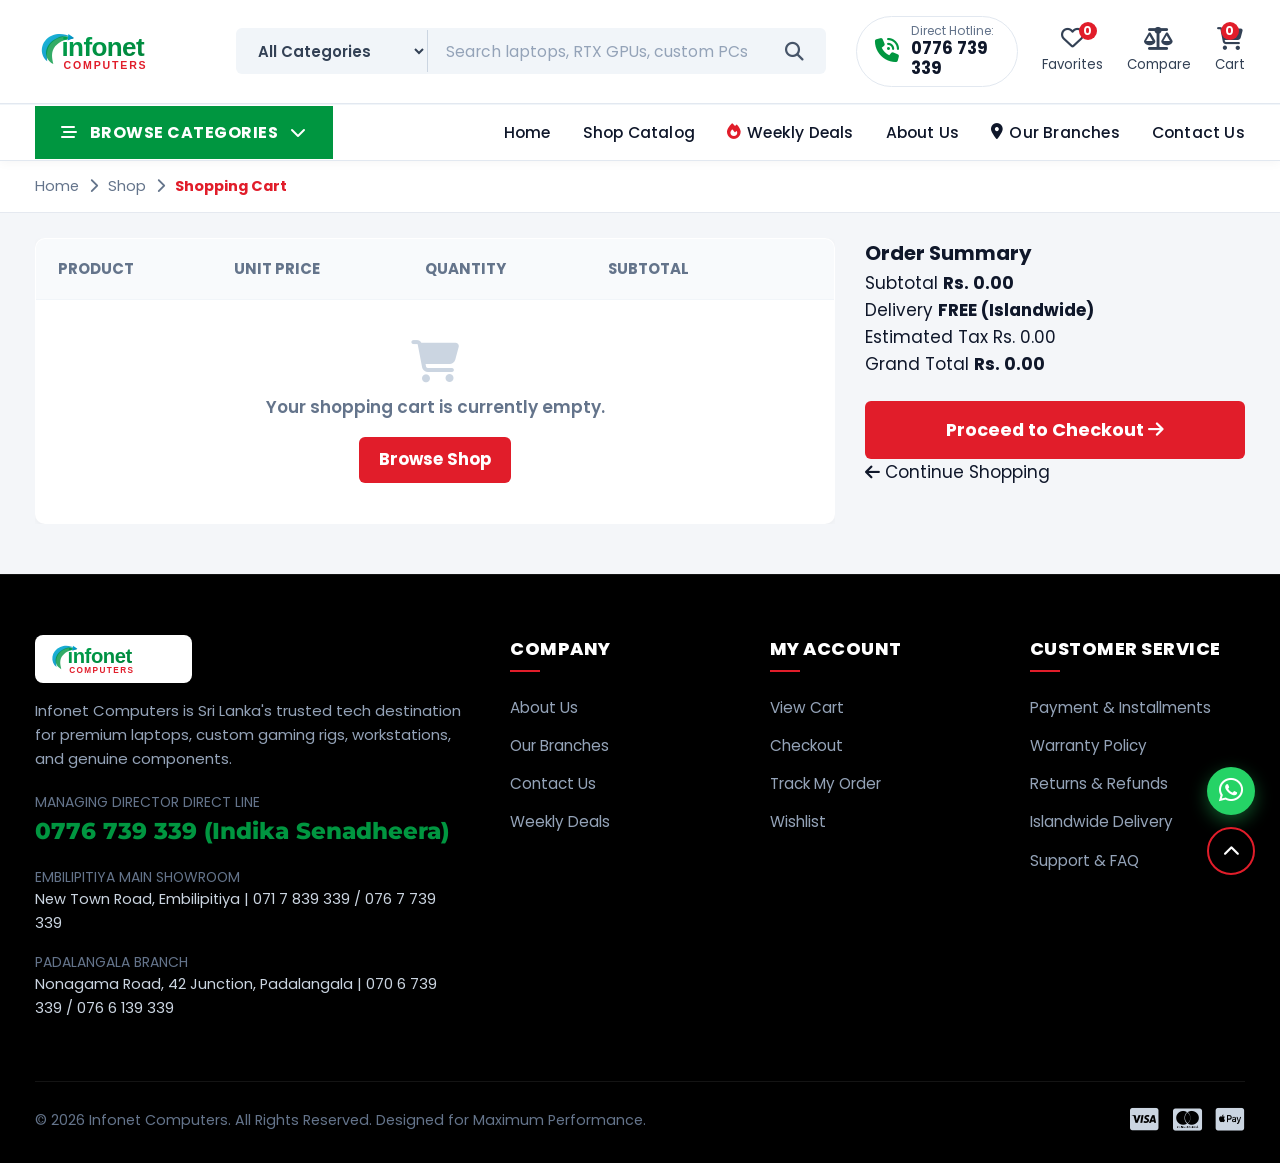
<file: cart.html>
<!DOCTYPE html>
<html lang="en">
<head>
    <meta charset="UTF-8">
    <meta name="viewport" content="width=device-width, initial-scale=1.0">
    <title>Shopping Cart | Infonet / SellX Sri Lanka</title>
    <meta name="description" content="View and manage items in your shopping cart at Infonet / SellX Sri Lanka. Free secure delivery for orders over Rs. 100,000.">
    <meta name="theme-color" content="#c52222">
    <link rel="icon" type="image/svg+xml" href="favicon.svg">
    
    <!-- Google Fonts -->
    <link rel="preconnect" href="https://fonts.googleapis.com">
    <link rel="preconnect" href="https://fonts.gstatic.com" crossorigin>
    <link href="https://fonts.googleapis.com/css2?family=Montserrat:ital,wght@0,400;0,500;0,600;0,700;0,800;0,900;1,700;1,800;1,900&family=Poppins:wght@400;500;600;700;800&display=swap" rel="stylesheet">
    <!-- FontAwesome -->
    <link rel="stylesheet" href="https://cdnjs.cloudflare.com/ajax/libs/font-awesome/6.5.1/css/all.min.css">
    <!-- Stylesheet -->
    <link rel="stylesheet" href="styles.css?v=2">
</head>
<body>
    <!-- 2. Middle Header Bar -->
    <header class="middle-bar">
        <div class="container middle-bar-inner">
            <a href="index.html" class="logo" aria-label="Infonet Computers Home">
                <img src="logo.svg" alt="Infonet Computers" style="height: 52px; width: auto;">
            </a>
            
            <div class="search-wrapper-rel">
                <form class="search-box" id="searchForm" role="search" onsubmit="return false;">
                    <select id="searchCategory" aria-label="Category Selection">
                        <option value="all">All Categories</option>
                        <option value="laptops">Laptops</option>
                        <option value="gaming-laptops">Gaming Laptops</option>
                        <option value="desktop">Custom Desktops</option>
                        <option value="components">Components &amp; GPUs</option>
                        <option value="monitors">4K &amp; OLED Monitors</option>
                        <option value="accessories">Peripherals &amp; Audio</option>
                    </select>
                    <input type="text" id="searchInput" placeholder="Search laptops, RTX GPUs, custom PCs..." aria-label="Search">
                    <button type="submit" id="searchBtn" aria-label="Search Button"><i class="fa-solid fa-magnifying-glass"></i></button>
                </form>
            </div>

            <div class="header-actions">
                <div class="header-call-pill hide-mobile">
                    <i class="fa-solid fa-phone-volume" style="color: var(--primary-green);"></i>
                    <div class="header-call-text">
                        <span>Direct Hotline:</span>
                        <strong>0776 739 339</strong>
                    </div>
                </div>

                <a href="shop.html" class="action-icon-link hide-mobile" title="Favorites">
                    <i class="fa-regular fa-heart"></i>
                    <span>Favorites</span>
                    <span class="action-badge" id="wishlistBadge">0</span>
                </a>

                <a href="shop.html" class="action-icon-link hide-mobile" title="Compare">
                    <i class="fa-solid fa-scale-balanced"></i>
                    <span>Compare</span>
                </a>

                <a href="cart.html" class="action-icon-link" id="cartBtn" title="Shopping Cart">
                    <i class="fa-solid fa-cart-shopping"></i>
                    <span>Cart</span>
                    <span class="action-badge" id="cartBadge">0</span>
                </a>

                <button class="mobile-menu-btn" id="mobileNavToggle" aria-label="Open Navigation">
                    <i class="fa-solid fa-bars"></i>
                </button>
            </div>
        </div>
    </header>

    <!-- 3. Navigation Bar -->
    <nav class="bottom-bar" id="mainNavBar">
        <div class="container bottom-bar-inner">
            <div class="category-dropdown-wrapper">
                <button class="category-toggle-btn" id="categoryDropdownToggle" aria-label="Browse Categories">
                    <i class="fa-solid fa-bars-staggered"></i>
                    <span>Browse Categories</span>
                    <i class="fa-solid fa-chevron-down toggle-chevron"></i>
                </button>
                <div class="category-dropdown-menu" id="headerCategoryDropdown">
                    <ul class="cat-menu-list">
                        <li><a href="shop.html?cat=laptops"><span class="cat-link-content"><i class="fa-solid fa-laptop cat-icon"></i> <span>Laptops &amp; MacBooks</span></span></a></li>
                        <li><a href="shop.html?cat=gaming-laptops"><span class="cat-link-content"><i class="fa-solid fa-gamepad cat-icon"></i> <span>Gaming Laptops</span></span></a></li>
                        <li><a href="shop.html?cat=desktop"><span class="cat-link-content"><i class="fa-solid fa-desktop cat-icon"></i> <span>Custom Gaming Desktops</span></span></a></li>
                        <li><a href="shop.html?cat=components"><span class="cat-link-content"><i class="fa-solid fa-microchip cat-icon"></i> <span>Graphics Cards &amp; GPUs</span></span></a></li>
                        <li><a href="shop.html?cat=components"><span class="cat-link-content"><i class="fa-solid fa-server cat-icon"></i> <span>Processors &amp; CPUs</span></span></a></li>
                        <li><a href="shop.html?cat=components"><span class="cat-link-content"><i class="fa-solid fa-memory cat-icon"></i> <span>Motherboards &amp; Memory</span></span></a></li>
                        <li><a href="shop.html?cat=components"><span class="cat-link-content"><i class="fa-solid fa-hard-drive cat-icon"></i> <span>SSD &amp; Storage Drives</span></span></a></li>
                        <li><a href="shop.html?cat=monitors"><span class="cat-link-content"><i class="fa-solid fa-tv cat-icon"></i> <span>Monitors &amp; Displays</span></span></a></li>
                        <li><a href="shop.html?cat=accessories"><span class="cat-link-content"><i class="fa-solid fa-headphones cat-icon"></i> <span>Audio &amp; Peripherals</span></span></a></li>
                        <li><a href="shop.html?cat=accessories"><span class="cat-link-content"><i class="fa-solid fa-fan cat-icon"></i> <span>Cases &amp; Power Supplies</span></span></a></li>
                        <li class="view-all-cat-item"><a href="shop.html"><span>View All Categories</span> <i class="fa-solid fa-angle-right"></i></a></li>
                    </ul>
                </div>
            </div>

            <ul class="main-nav" id="mainNav">
                <li><a href="index.html">Home</a></li>
                <li><a href="shop.html">Shop Catalog</a></li>
                <li><a href="deals.html"><i class="fa-solid fa-fire" style="color: var(--primary-red);"></i> Weekly Deals</a></li>
                <li><a href="about.html">About Us</a></li>
                <li><a href="branches.html"><i class="fa-solid fa-location-dot"></i> Our Branches</a></li>
                <li><a href="contact.html">Contact Us</a></li>
            </ul>
        </div>
    </nav>

    <!-- Breadcrumb -->
    <div class="breadcrumb-section">
        <div class="container">
            <ul class="breadcrumb-list">
                <li><a href="index.html">Home</a></li>
                <li><i class="fa-solid fa-chevron-right"></i></li>
                <li><a href="shop.html">Shop</a></li>
                <li><i class="fa-solid fa-chevron-right"></i></li>
                <li><span class="current-page">Shopping Cart</span></li>
            </ul>
        </div>
    </div>

    <!-- Cart Layout -->
    <div class="container">
        <div class="cart-layout">
            <!-- Left: Cart Items Table -->
            <div class="cart-table-wrapper" style="overflow-x: auto;">
                <table class="cart-table" id="cartTable">
                    <thead>
                        <tr>
                            <th>Product</th>
                            <th>Unit Price</th>
                            <th>Quantity</th>
                            <th>Subtotal</th>
                            <th></th>
                        </tr>
                    </thead>
                    <tbody id="cartTableBody">
                        <!-- Populated dynamically by script.js -->
                    </tbody>
                </table>
            </div>

            <!-- Right: Order Summary -->
            <aside class="cart-summary">
                <h3>Order Summary</h3>
                <div class="cart-summary-row">
                    <span>Subtotal</span>
                    <strong id="cartSubtotal">Rs. 0.00</strong>
                </div>
                <div class="cart-summary-row">
                    <span>Delivery</span>
                    <span style="color: var(--success-green); font-weight: 700;">FREE (Islandwide)</span>
                </div>
                <div class="cart-summary-row">
                    <span>Estimated Tax</span>
                    <span>Rs. 0.00</span>
                </div>
                <div class="cart-summary-row total-row">
                    <span>Grand Total</span>
                    <strong id="cartGrandTotal">Rs. 0.00</strong>
                </div>

                <a href="checkout.html" class="btn-checkout-proceed">
                    Proceed to Checkout <i class="fa-solid fa-arrow-right"></i>
                </a>
                <a href="shop.html" class="btn-continue-shopping">
                    <i class="fa-solid fa-arrow-left"></i> Continue Shopping
                </a>
            </aside>
        </div>
    </div>

    <!-- Newsletter Bar -->

    <!-- Footer -->
    <footer class="footer">
        <div class="container">
            <div class="footer-inner">
                <!-- Column 1 -->
                <div class="footer-col">
                    <div style="margin-bottom: 16px;">
                        <img src="logo.svg" alt="Infonet Computers" style="height: 48px; width: auto; background: white; padding: 5px 12px; border-radius: 8px;">
                    </div>
                    <p style="font-size: 0.88rem; color: #94a3b8; margin-bottom: 20px;">
                        Infonet Computers is Sri Lanka's trusted tech destination for premium laptops, custom gaming rigs, workstations, and genuine components.
                    </p>
                    <div class="footer-hotline-block">
                        <span>MANAGING DIRECTOR DIRECT LINE</span>
                        <strong style="color: var(--primary-green);">0776 739 339 (Indika Senadheera)</strong>
                    </div>
                    <div class="footer-hotline-block">
                        <span>EMBILIPITIYA MAIN SHOWROOM</span>
                        <p style="color: #cbd5e1; font-size: 0.86rem;">New Town Road, Embilipitiya | 071 7 839 339 / 076 7 739 339</p>
                    </div>
                    <div class="footer-hotline-block">
                        <span>PADALANGALA BRANCH</span>
                        <p style="color: #cbd5e1; font-size: 0.86rem;">Nonagama Road, 42 Junction, Padalangala | 070 6 739 339 / 076 6 139 339</p>
                    </div>
                </div>

                <!-- Column 2 -->
                <div class="footer-col">
                    <h4>Company</h4>
                    <ul class="footer-links">
                        <li><a href="about.html">About Us</a></li>
                        <li><a href="branches.html">Our Branches</a></li>
                        <li><a href="contact.html">Contact Us</a></li>
                        <li><a href="deals.html">Weekly Deals</a></li>
                    </ul>
                </div>

                <!-- Column 3 -->
                <div class="footer-col">
                    <h4>My Account</h4>
                    <ul class="footer-links">
                        <li><a href="cart.html">View Cart</a></li>
                        <li><a href="checkout.html">Checkout</a></li>
                        <li><a href="shop.html">Track My Order</a></li>
                        <li><a href="shop.html">Wishlist</a></li>
                    </ul>
                </div>

                <!-- Column 4 -->
                <div class="footer-col">
                    <h4>Customer Service</h4>
                    <ul class="footer-links">
                        <li><a href="deals.html">Payment &amp; Installments</a></li>
                        <li><a href="contact.html">Warranty Policy</a></li>
                        <li><a href="contact.html">Returns &amp; Refunds</a></li>
                        <li><a href="contact.html">Islandwide Delivery</a></li>
                        <li><a href="contact.html">Support &amp; FAQ</a></li>
                    </ul>
                </div>
            </div>

            <div class="footer-bottom">
                <div class="footer-bottom-inner">
                    <div>
                        &copy; 2026 Infonet Computers. All Rights Reserved. Designed for Maximum Performance.
                    </div>
                    <div class="payment-icons">
                        <i class="fa-brands fa-cc-visa"></i>
                        <i class="fa-brands fa-cc-mastercard"></i>
                        <i class="fa-brands fa-cc-apple-pay"></i>
                    </div>
                </div>
            </div>
        </div>
    </footer>

    <!-- Scripts -->
    <script src="script.js"></script>
</body>
</html>
</file>
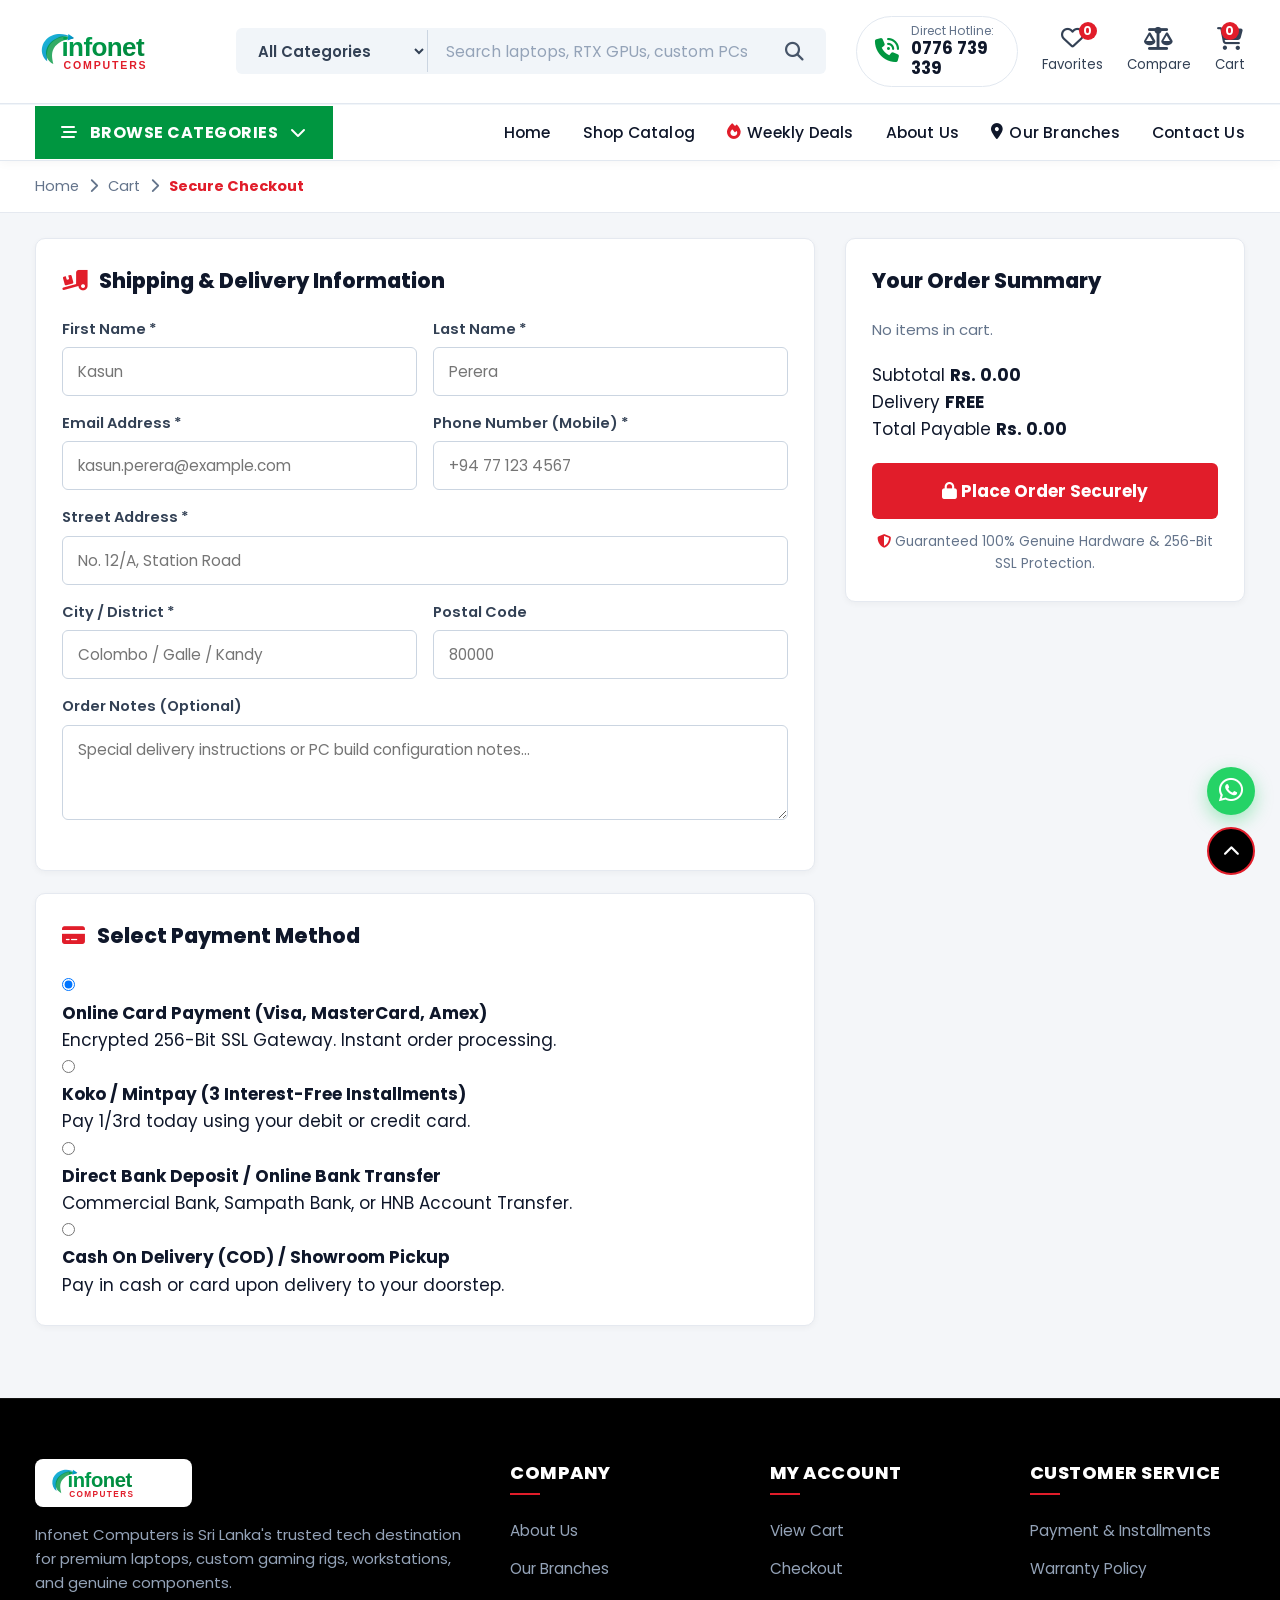
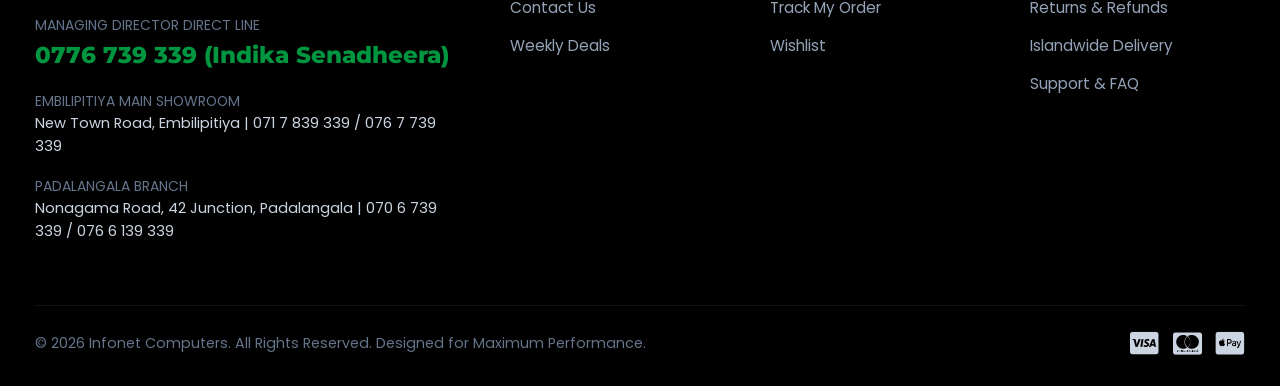
<file: checkout.html>
<!DOCTYPE html>
<html lang="en">
<head>
    <meta charset="UTF-8">
    <meta name="viewport" content="width=device-width, initial-scale=1.0">
    <title>Secure Checkout | Infonet / SellX Sri Lanka</title>
    <meta name="description" content="Complete your purchase safely and securely with credit card, bank transfer, Koko/Mintpay installments, or Cash on Delivery at Infonet / SellX.">
    <meta name="theme-color" content="#c52222">
    <link rel="icon" type="image/svg+xml" href="favicon.svg">
    
    <!-- Google Fonts -->
    <link rel="preconnect" href="https://fonts.googleapis.com">
    <link rel="preconnect" href="https://fonts.gstatic.com" crossorigin>
    <link href="https://fonts.googleapis.com/css2?family=Montserrat:ital,wght@0,400;0,500;0,600;0,700;0,800;0,900;1,700;1,800;1,900&family=Poppins:wght@400;500;600;700;800&display=swap" rel="stylesheet">
    <!-- FontAwesome -->
    <link rel="stylesheet" href="https://cdnjs.cloudflare.com/ajax/libs/font-awesome/6.5.1/css/all.min.css">
    <!-- Stylesheet -->
    <link rel="stylesheet" href="styles.css?v=2">
</head>
<body>
    <!-- 2. Middle Header Bar -->
    <header class="middle-bar">
        <div class="container middle-bar-inner">
            <a href="index.html" class="logo" aria-label="Infonet Computers Home">
                <img src="logo.svg" alt="Infonet Computers" style="height: 52px; width: auto;">
            </a>
            
            <div class="search-wrapper-rel">
                <form class="search-box" id="searchForm" role="search" onsubmit="return false;">
                    <select id="searchCategory" aria-label="Category Selection">
                        <option value="all">All Categories</option>
                        <option value="laptops">Laptops</option>
                        <option value="gaming-laptops">Gaming Laptops</option>
                        <option value="desktop">Custom Desktops</option>
                        <option value="components">Components &amp; GPUs</option>
                        <option value="monitors">4K &amp; OLED Monitors</option>
                        <option value="accessories">Peripherals &amp; Audio</option>
                    </select>
                    <input type="text" id="searchInput" placeholder="Search laptops, RTX GPUs, custom PCs..." aria-label="Search">
                    <button type="submit" id="searchBtn" aria-label="Search Button"><i class="fa-solid fa-magnifying-glass"></i></button>
                </form>
            </div>

            <div class="header-actions">
                <div class="header-call-pill hide-mobile">
                    <i class="fa-solid fa-phone-volume" style="color: var(--primary-green);"></i>
                    <div class="header-call-text">
                        <span>Direct Hotline:</span>
                        <strong>0776 739 339</strong>
                    </div>
                </div>

                <a href="shop.html" class="action-icon-link hide-mobile" title="Favorites">
                    <i class="fa-regular fa-heart"></i>
                    <span>Favorites</span>
                    <span class="action-badge" id="wishlistBadge">0</span>
                </a>

                <a href="shop.html" class="action-icon-link hide-mobile" title="Compare">
                    <i class="fa-solid fa-scale-balanced"></i>
                    <span>Compare</span>
                </a>

                <a href="cart.html" class="action-icon-link" id="cartBtn" title="Shopping Cart">
                    <i class="fa-solid fa-cart-shopping"></i>
                    <span>Cart</span>
                    <span class="action-badge" id="cartBadge">0</span>
                </a>

                <button class="mobile-menu-btn" id="mobileNavToggle" aria-label="Open Navigation">
                    <i class="fa-solid fa-bars"></i>
                </button>
            </div>
        </div>
    </header>

    <!-- 3. Navigation Bar -->
    <nav class="bottom-bar" id="mainNavBar">
        <div class="container bottom-bar-inner">
            <div class="category-dropdown-wrapper">
                <button class="category-toggle-btn" id="categoryDropdownToggle" aria-label="Browse Categories">
                    <i class="fa-solid fa-bars-staggered"></i>
                    <span>Browse Categories</span>
                    <i class="fa-solid fa-chevron-down toggle-chevron"></i>
                </button>
                <div class="category-dropdown-menu" id="headerCategoryDropdown">
                    <ul class="cat-menu-list">
                        <li><a href="shop.html?cat=laptops"><span class="cat-link-content"><i class="fa-solid fa-laptop cat-icon"></i> <span>Laptops &amp; MacBooks</span></span></a></li>
                        <li><a href="shop.html?cat=gaming-laptops"><span class="cat-link-content"><i class="fa-solid fa-gamepad cat-icon"></i> <span>Gaming Laptops</span></span></a></li>
                        <li><a href="shop.html?cat=desktop"><span class="cat-link-content"><i class="fa-solid fa-desktop cat-icon"></i> <span>Custom Gaming Desktops</span></span></a></li>
                        <li><a href="shop.html?cat=components"><span class="cat-link-content"><i class="fa-solid fa-microchip cat-icon"></i> <span>Graphics Cards &amp; GPUs</span></span></a></li>
                        <li><a href="shop.html?cat=components"><span class="cat-link-content"><i class="fa-solid fa-server cat-icon"></i> <span>Processors &amp; CPUs</span></span></a></li>
                        <li><a href="shop.html?cat=components"><span class="cat-link-content"><i class="fa-solid fa-memory cat-icon"></i> <span>Motherboards &amp; Memory</span></span></a></li>
                        <li><a href="shop.html?cat=components"><span class="cat-link-content"><i class="fa-solid fa-hard-drive cat-icon"></i> <span>SSD &amp; Storage Drives</span></span></a></li>
                        <li><a href="shop.html?cat=monitors"><span class="cat-link-content"><i class="fa-solid fa-tv cat-icon"></i> <span>Monitors &amp; Displays</span></span></a></li>
                        <li><a href="shop.html?cat=accessories"><span class="cat-link-content"><i class="fa-solid fa-headphones cat-icon"></i> <span>Audio &amp; Peripherals</span></span></a></li>
                        <li><a href="shop.html?cat=accessories"><span class="cat-link-content"><i class="fa-solid fa-fan cat-icon"></i> <span>Cases &amp; Power Supplies</span></span></a></li>
                        <li class="view-all-cat-item"><a href="shop.html"><span>View All Categories</span> <i class="fa-solid fa-angle-right"></i></a></li>
                    </ul>
                </div>
            </div>

            <ul class="main-nav" id="mainNav">
                <li><a href="index.html">Home</a></li>
                <li><a href="shop.html">Shop Catalog</a></li>
                <li><a href="deals.html"><i class="fa-solid fa-fire" style="color: var(--primary-red);"></i> Weekly Deals</a></li>
                <li><a href="about.html">About Us</a></li>
                <li><a href="branches.html"><i class="fa-solid fa-location-dot"></i> Our Branches</a></li>
                <li><a href="contact.html">Contact Us</a></li>
            </ul>
        </div>
    </nav>

    <!-- Breadcrumb -->
    <div class="breadcrumb-section">
        <div class="container">
            <ul class="breadcrumb-list">
                <li><a href="index.html">Home</a></li>
                <li><i class="fa-solid fa-chevron-right"></i></li>
                <li><a href="cart.html">Cart</a></li>
                <li><i class="fa-solid fa-chevron-right"></i></li>
                <li><span class="current-page">Secure Checkout</span></li>
            </ul>
        </div>
    </div>

    <!-- Checkout Main Layout -->
    <div class="container">
        <form id="checkoutForm" onsubmit="event.preventDefault(); handleCheckout();">
            <div class="checkout-layout">
                <!-- Left: Form Sections -->
                <div>
                    <!-- 1. Customer & Shipping Info -->
                    <div class="checkout-card">
                        <h3><i class="fa-solid fa-truck-ramp-box"></i> Shipping &amp; Delivery Information</h3>
                        <div class="form-grid-2">
                            <div class="form-group">
                                <label for="firstName">First Name *</label>
                                <input type="text" id="firstName" required placeholder="Kasun">
                            </div>
                            <div class="form-group">
                                <label for="lastName">Last Name *</label>
                                <input type="text" id="lastName" required placeholder="Perera">
                            </div>
                        </div>

                        <div class="form-grid-2">
                            <div class="form-group">
                                <label for="emailAddress">Email Address *</label>
                                <input type="email" id="emailAddress" required placeholder="kasun.perera@example.com">
                            </div>
                            <div class="form-group">
                                <label for="phoneNum">Phone Number (Mobile) *</label>
                                <input type="tel" id="phoneNum" required placeholder="+94 77 123 4567">
                            </div>
                        </div>

                        <div class="form-group">
                            <label for="address">Street Address *</label>
                            <input type="text" id="address" required placeholder="No. 12/A, Station Road">
                        </div>

                        <div class="form-grid-2">
                            <div class="form-group">
                                <label for="city">City / District *</label>
                                <input type="text" id="city" required placeholder="Colombo / Galle / Kandy">
                            </div>
                            <div class="form-group">
                                <label for="postalCode">Postal Code</label>
                                <input type="text" id="postalCode" placeholder="80000">
                            </div>
                        </div>

                        <div class="form-group">
                            <label for="orderNotes">Order Notes (Optional)</label>
                            <textarea id="orderNotes" rows="3" placeholder="Special delivery instructions or PC build configuration notes..."></textarea>
                        </div>
                    </div>

                    <!-- 2. Payment Method -->
                    <div class="checkout-card">
                        <h3><i class="fa-solid fa-credit-card"></i> Select Payment Method</h3>
                        <div class="payment-options">
                            <label class="payment-method-label">
                                <input type="radio" name="paymentMethod" value="card" checked>
                                <div>
                                    <strong>Online Card Payment (Visa, MasterCard, Amex)</strong>
                                    <div class="desc">Encrypted 256-Bit SSL Gateway. Instant order processing.</div>
                                </div>
                            </label>

                            <label class="payment-method-label">
                                <input type="radio" name="paymentMethod" value="koko">
                                <div>
                                    <strong>Koko / Mintpay (3 Interest-Free Installments)</strong>
                                    <div class="desc">Pay 1/3rd today using your debit or credit card.</div>
                                </div>
                            </label>

                            <label class="payment-method-label">
                                <input type="radio" name="paymentMethod" value="bank">
                                <div>
                                    <strong>Direct Bank Deposit / Online Bank Transfer</strong>
                                    <div class="desc">Commercial Bank, Sampath Bank, or HNB Account Transfer.</div>
                                </div>
                            </label>

                            <label class="payment-method-label">
                                <input type="radio" name="paymentMethod" value="cod">
                                <div>
                                    <strong>Cash On Delivery (COD) / Showroom Pickup</strong>
                                    <div class="desc">Pay in cash or card upon delivery to your doorstep.</div>
                                </div>
                            </label>
                        </div>
                    </div>
                </div>

                <!-- Right: Order Review Sidebar -->
                <aside class="checkout-card" style="height: fit-content;">
                    <h3>Your Order Summary</h3>
                    <div id="checkoutItemsList" style="margin-bottom: 20px; display: flex; flex-direction: column; gap: 12px;">
                        <!-- Rendered by script.js -->
                    </div>

                    <div class="cart-summary-row">
                        <span>Subtotal</span>
                        <strong id="checkoutSubtotal">Rs. 0.00</strong>
                    </div>
                    <div class="cart-summary-row">
                        <span>Delivery</span>
                        <span style="color: var(--success-green); font-weight: 700;">FREE</span>
                    </div>
                    <div class="cart-summary-row total-row">
                        <span>Total Payable</span>
                        <strong id="checkoutTotal">Rs. 0.00</strong>
                    </div>

                    <button type="submit" class="btn-checkout-proceed" style="width: 100%; margin-top: 20px; font-size: 1rem;">
                        <i class="fa-solid fa-lock"></i> Place Order Securely
                    </button>
                    <p style="text-align: center; font-size: 0.8rem; color: #64748b; margin-top: 12px;">
                        <i class="fa-solid fa-shield-halved" style="color: var(--primary-red);"></i> Guaranteed 100% Genuine Hardware &amp; 256-Bit SSL Protection.
                    </p>
                </aside>
            </div>
        </form>
    </div>

    <!-- Order Confirmation Modal -->
    <div class="modal-overlay" id="orderSuccessModal">
        <div class="modal-content" style="text-align: center; max-width: 480px;">
            <div style="font-size: 4rem; color: var(--success-green); margin-bottom: 16px;">
                <i class="fa-solid fa-circle-check"></i>
            </div>
            <h2 style="font-size: 1.5rem; font-weight: 800; margin-bottom: 8px;">Order Placed Successfully!</h2>
            <p style="color: #64748b; font-size: 0.95rem; margin-bottom: 20px;">
                Thank you for shopping with Infonet / SellX! Your order <strong id="successOrderId">#SX-89241</strong> has been confirmed. Our team will contact you shortly.
            </p>
            <a href="index.html" class="btn-checkout-proceed" style="display: inline-block;">Return to Homepage</a>
        </div>
    </div>

    <!-- Newsletter Bar -->

    <!-- Footer -->
    <footer class="footer">
        <div class="container">
            <div class="footer-inner">
                <!-- Column 1 -->
                <div class="footer-col">
                    <div style="margin-bottom: 16px;">
                        <img src="logo.svg" alt="Infonet Computers" style="height: 48px; width: auto; background: white; padding: 5px 12px; border-radius: 8px;">
                    </div>
                    <p style="font-size: 0.88rem; color: #94a3b8; margin-bottom: 20px;">
                        Infonet Computers is Sri Lanka's trusted tech destination for premium laptops, custom gaming rigs, workstations, and genuine components.
                    </p>
                    <div class="footer-hotline-block">
                        <span>MANAGING DIRECTOR DIRECT LINE</span>
                        <strong style="color: var(--primary-green);">0776 739 339 (Indika Senadheera)</strong>
                    </div>
                    <div class="footer-hotline-block">
                        <span>EMBILIPITIYA MAIN SHOWROOM</span>
                        <p style="color: #cbd5e1; font-size: 0.86rem;">New Town Road, Embilipitiya | 071 7 839 339 / 076 7 739 339</p>
                    </div>
                    <div class="footer-hotline-block">
                        <span>PADALANGALA BRANCH</span>
                        <p style="color: #cbd5e1; font-size: 0.86rem;">Nonagama Road, 42 Junction, Padalangala | 070 6 739 339 / 076 6 139 339</p>
                    </div>
                </div>

                <!-- Column 2 -->
                <div class="footer-col">
                    <h4>Company</h4>
                    <ul class="footer-links">
                        <li><a href="about.html">About Us</a></li>
                        <li><a href="branches.html">Our Branches</a></li>
                        <li><a href="contact.html">Contact Us</a></li>
                        <li><a href="deals.html">Weekly Deals</a></li>
                    </ul>
                </div>

                <!-- Column 3 -->
                <div class="footer-col">
                    <h4>My Account</h4>
                    <ul class="footer-links">
                        <li><a href="cart.html">View Cart</a></li>
                        <li><a href="checkout.html">Checkout</a></li>
                        <li><a href="shop.html">Track My Order</a></li>
                        <li><a href="shop.html">Wishlist</a></li>
                    </ul>
                </div>

                <!-- Column 4 -->
                <div class="footer-col">
                    <h4>Customer Service</h4>
                    <ul class="footer-links">
                        <li><a href="deals.html">Payment &amp; Installments</a></li>
                        <li><a href="contact.html">Warranty Policy</a></li>
                        <li><a href="contact.html">Returns &amp; Refunds</a></li>
                        <li><a href="contact.html">Islandwide Delivery</a></li>
                        <li><a href="contact.html">Support &amp; FAQ</a></li>
                    </ul>
                </div>
            </div>

            <div class="footer-bottom">
                <div class="footer-bottom-inner">
                    <div>
                        &copy; 2026 Infonet Computers. All Rights Reserved. Designed for Maximum Performance.
                    </div>
                    <div class="payment-icons">
                        <i class="fa-brands fa-cc-visa"></i>
                        <i class="fa-brands fa-cc-mastercard"></i>
                        <i class="fa-brands fa-cc-apple-pay"></i>
                    </div>
                </div>
            </div>
        </div>
    </footer>

    <!-- Scripts -->
    <script src="script.js"></script>
</body>
</html>
</file>
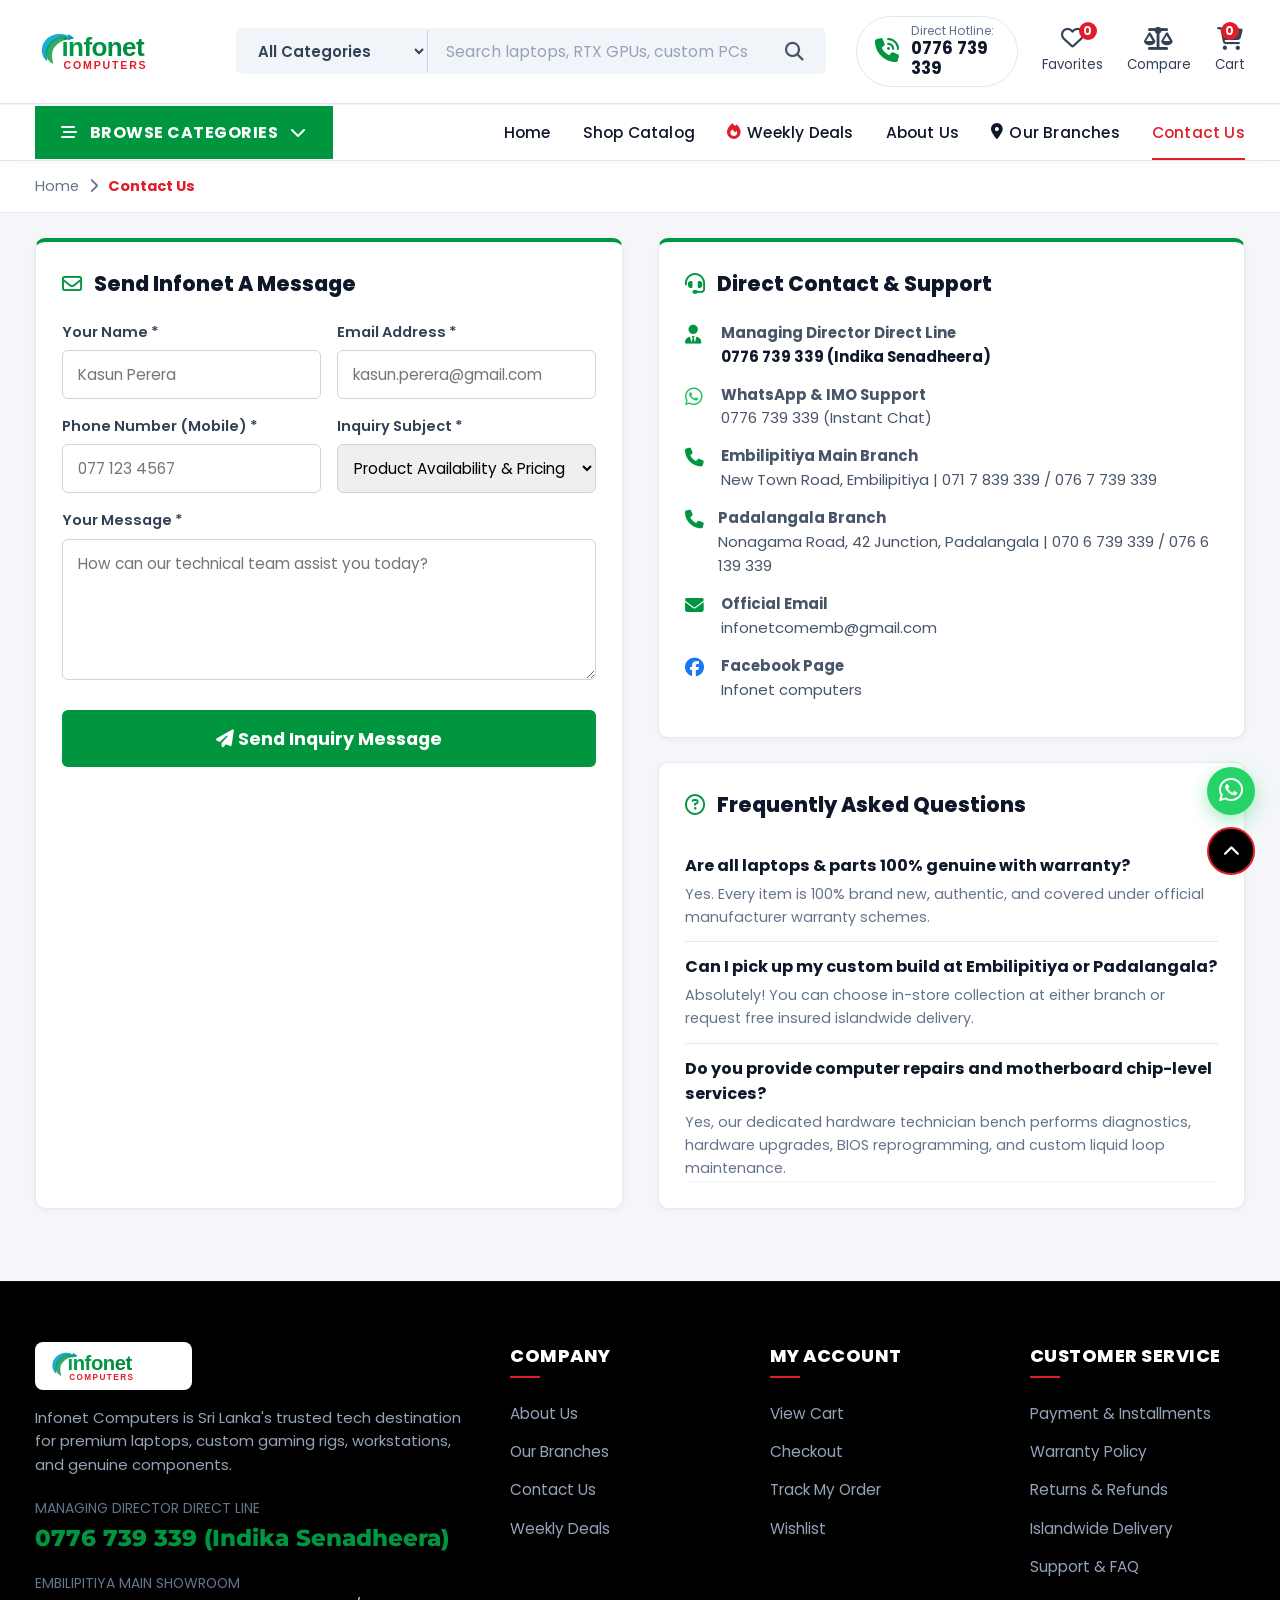
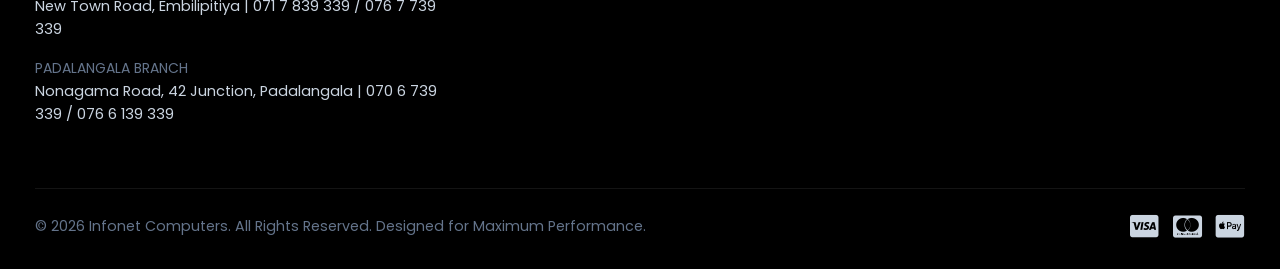
<file: contact.html>
<!DOCTYPE html>
<html lang="en">
<head>
    <meta charset="UTF-8">
    <meta name="viewport" content="width=device-width, initial-scale=1.0">
    <title>Contact Us &amp; Technical Support | Infonet Computers Sri Lanka</title>
    <meta name="description" content="Get in touch with Infonet Computers Sri Lanka. Managing director hotline 0776 739 339, branches in Embilipitiya & Padalangala, WhatsApp support and technical repair center.">
    <meta name="theme-color" content="#009640">
    <link rel="icon" type="image/svg+xml" href="favicon.svg">
    
    <!-- Google Fonts -->
    <link rel="preconnect" href="https://fonts.googleapis.com">
    <link rel="preconnect" href="https://fonts.gstatic.com" crossorigin>
    <link href="https://fonts.googleapis.com/css2?family=Montserrat:ital,wght@0,400;0,500;0,600;0,700;0,800;0,900;1,700;1,800;1,900&family=Poppins:wght@400;500;600;700;800&display=swap" rel="stylesheet">
    <!-- FontAwesome -->
    <link rel="stylesheet" href="https://cdnjs.cloudflare.com/ajax/libs/font-awesome/6.5.1/css/all.min.css">
    <!-- Stylesheet -->
    <link rel="stylesheet" href="styles.css?v=2">
</head>
<body>
    <!-- 2. Middle Header Bar -->
    <header class="middle-bar">
        <div class="container middle-bar-inner">
            <a href="index.html" class="logo" aria-label="Infonet Computers Home">
                <img src="logo.svg" alt="Infonet Computers" style="height: 52px; width: auto;">
            </a>
            
            <div class="search-wrapper-rel">
                <form class="search-box" id="searchForm" role="search" onsubmit="return false;">
                    <select id="searchCategory" aria-label="Category Selection">
                        <option value="all">All Categories</option>
                        <option value="laptops">Laptops</option>
                        <option value="gaming-laptops">Gaming Laptops</option>
                        <option value="desktop">Custom Desktops</option>
                        <option value="components">Components &amp; GPUs</option>
                        <option value="monitors">4K &amp; OLED Monitors</option>
                        <option value="accessories">Peripherals &amp; Audio</option>
                    </select>
                    <input type="text" id="searchInput" placeholder="Search laptops, RTX GPUs, custom PCs..." aria-label="Search">
                    <button type="submit" id="searchBtn" aria-label="Search Button"><i class="fa-solid fa-magnifying-glass"></i></button>
                </form>
            </div>

            <div class="header-actions">
                <div class="header-call-pill hide-mobile">
                    <i class="fa-solid fa-phone-volume" style="color: var(--primary-green);"></i>
                    <div class="header-call-text">
                        <span>Direct Hotline:</span>
                        <strong>0776 739 339</strong>
                    </div>
                </div>

                <a href="shop.html" class="action-icon-link hide-mobile" title="Favorites">
                    <i class="fa-regular fa-heart"></i>
                    <span>Favorites</span>
                    <span class="action-badge" id="wishlistBadge">0</span>
                </a>

                <a href="shop.html" class="action-icon-link hide-mobile" title="Compare">
                    <i class="fa-solid fa-scale-balanced"></i>
                    <span>Compare</span>
                </a>

                <a href="cart.html" class="action-icon-link" id="cartBtn" title="Shopping Cart">
                    <i class="fa-solid fa-cart-shopping"></i>
                    <span>Cart</span>
                    <span class="action-badge" id="cartBadge">0</span>
                </a>

                <button class="mobile-menu-btn" id="mobileNavToggle" aria-label="Open Navigation">
                    <i class="fa-solid fa-bars"></i>
                </button>
            </div>
        </div>
    </header>

    <!-- 3. Navigation Bar -->
    <nav class="bottom-bar" id="mainNavBar">
        <div class="container bottom-bar-inner">
            <div class="category-dropdown-wrapper">
                <button class="category-toggle-btn" id="categoryDropdownToggle" aria-label="Browse Categories">
                    <i class="fa-solid fa-bars-staggered"></i>
                    <span>Browse Categories</span>
                    <i class="fa-solid fa-chevron-down toggle-chevron"></i>
                </button>
                <div class="category-dropdown-menu" id="headerCategoryDropdown">
                    <ul class="cat-menu-list">
                        <li><a href="shop.html?cat=laptops"><span class="cat-link-content"><i class="fa-solid fa-laptop cat-icon"></i> <span>Laptops &amp; MacBooks</span></span></a></li>
                        <li><a href="shop.html?cat=gaming-laptops"><span class="cat-link-content"><i class="fa-solid fa-gamepad cat-icon"></i> <span>Gaming Laptops</span></span></a></li>
                        <li><a href="shop.html?cat=desktop"><span class="cat-link-content"><i class="fa-solid fa-desktop cat-icon"></i> <span>Custom Gaming Desktops</span></span></a></li>
                        <li><a href="shop.html?cat=components"><span class="cat-link-content"><i class="fa-solid fa-microchip cat-icon"></i> <span>Graphics Cards &amp; GPUs</span></span></a></li>
                        <li><a href="shop.html?cat=components"><span class="cat-link-content"><i class="fa-solid fa-server cat-icon"></i> <span>Processors &amp; CPUs</span></span></a></li>
                        <li><a href="shop.html?cat=components"><span class="cat-link-content"><i class="fa-solid fa-memory cat-icon"></i> <span>Motherboards &amp; Memory</span></span></a></li>
                        <li><a href="shop.html?cat=components"><span class="cat-link-content"><i class="fa-solid fa-hard-drive cat-icon"></i> <span>SSD &amp; Storage Drives</span></span></a></li>
                        <li><a href="shop.html?cat=monitors"><span class="cat-link-content"><i class="fa-solid fa-tv cat-icon"></i> <span>Monitors &amp; Displays</span></span></a></li>
                        <li><a href="shop.html?cat=accessories"><span class="cat-link-content"><i class="fa-solid fa-headphones cat-icon"></i> <span>Audio &amp; Peripherals</span></span></a></li>
                        <li><a href="shop.html?cat=accessories"><span class="cat-link-content"><i class="fa-solid fa-fan cat-icon"></i> <span>Cases &amp; Power Supplies</span></span></a></li>
                        <li class="view-all-cat-item"><a href="shop.html"><span>View All Categories</span> <i class="fa-solid fa-angle-right"></i></a></li>
                    </ul>
                </div>
            </div>

            <ul class="main-nav" id="mainNav">
                <li><a href="index.html">Home</a></li>
                <li><a href="shop.html">Shop Catalog</a></li>
                <li><a href="deals.html"><i class="fa-solid fa-fire" style="color: var(--primary-red);"></i> Weekly Deals</a></li>
                <li><a href="about.html">About Us</a></li>
                <li><a href="branches.html"><i class="fa-solid fa-location-dot"></i> Our Branches</a></li>
                <li><a href="contact.html" class="active">Contact Us</a></li>
            </ul>
        </div>
    </nav>

    <!-- Breadcrumb -->
    <div class="breadcrumb-section">
        <div class="container">
            <ul class="breadcrumb-list">
                <li><a href="index.html">Home</a></li>
                <li><i class="fa-solid fa-chevron-right"></i></li>
                <li><span class="current-page">Contact Us</span></li>
            </ul>
        </div>
    </div>

    <!-- Contact & FAQ Layout -->
    <div class="container">
        <div class="contact-layout">
            <!-- Left: Contact Form -->
            <div class="checkout-card" style="border-top: 4px solid var(--primary-green);">
                <h3><i class="fa-regular fa-envelope" style="color: var(--primary-green);"></i> Send Infonet A Message</h3>
                <form id="contactForm" onsubmit="event.preventDefault(); showToast('Message Sent! Our team will contact you.'); this.reset();">
                    <div class="form-grid-2">
                        <div class="form-group">
                            <label>Your Name *</label>
                            <input type="text" required placeholder="Kasun Perera">
                        </div>
                        <div class="form-group">
                            <label>Email Address *</label>
                            <input type="email" required placeholder="kasun.perera@gmail.com">
                        </div>
                    </div>

                    <div class="form-grid-2">
                        <div class="form-group">
                            <label>Phone Number (Mobile) *</label>
                            <input type="tel" required placeholder="077 123 4567">
                        </div>
                        <div class="form-group">
                            <label>Inquiry Subject *</label>
                            <select style="width: 100%; padding: 12px; border: 1px solid #cbd5e1; border-radius: 6px;">
                                <option>Product Availability &amp; Pricing</option>
                                <option>Custom PC Build Consultation</option>
                                <option>Warranty &amp; Technical Support</option>
                                <option>Embilipitiya / Padalangala Store Pickup</option>
                                <option>Corporate / Bulk Quotation</option>
                            </select>
                        </div>
                    </div>

                    <div class="form-group">
                        <label>Your Message *</label>
                        <textarea rows="5" required placeholder="How can our technical team assist you today?"></textarea>
                    </div>

                    <button type="submit" class="btn-checkout-proceed" style="width: 100%; background: var(--primary-green);">
                        <i class="fa-solid fa-paper-plane"></i> Send Inquiry Message
                    </button>
                </form>
            </div>

            <!-- Right: Direct Contact Info & FAQs -->
            <div>
                <div class="checkout-card" style="margin-bottom: 24px; border-top: 4px solid var(--primary-green);">
                    <h3><i class="fa-solid fa-headset" style="color: var(--primary-green);"></i> Direct Contact &amp; Support</h3>
                    
                    <div class="branch-detail-row" style="margin-bottom: 14px;">
                        <i class="fa-solid fa-user-tie" style="color: var(--primary-green); font-size: 1.1rem; width: 24px;"></i>
                        <div>
                            <strong>Managing Director Direct Line</strong>
                            <p style="margin: 0; color: #0f172a; font-weight: 700;">0776 739 339 (Indika Senadheera)</p>
                        </div>
                    </div>

                    <div class="branch-detail-row" style="margin-bottom: 14px;">
                        <i class="fa-brands fa-whatsapp" style="color: #22c55e; font-size: 1.2rem; width: 24px;"></i>
                        <div>
                            <strong>WhatsApp &amp; IMO Support</strong>
                            <p style="margin: 0; color: #475569;">0776 739 339 (Instant Chat)</p>
                        </div>
                    </div>

                    <div class="branch-detail-row" style="margin-bottom: 14px;">
                        <i class="fa-solid fa-phone" style="color: var(--primary-green); font-size: 1.1rem; width: 24px;"></i>
                        <div>
                            <strong>Embilipitiya Main Branch</strong>
                            <p style="margin: 0; color: #475569;">New Town Road, Embilipitiya | 071 7 839 339 / 076 7 739 339</p>
                        </div>
                    </div>

                    <div class="branch-detail-row" style="margin-bottom: 14px;">
                        <i class="fa-solid fa-phone" style="color: var(--primary-green); font-size: 1.1rem; width: 24px;"></i>
                        <div>
                            <strong>Padalangala Branch</strong>
                            <p style="margin: 0; color: #475569;">Nonagama Road, 42 Junction, Padalangala | 070 6 739 339 / 076 6 139 339</p>
                        </div>
                    </div>

                    <div class="branch-detail-row" style="margin-bottom: 14px;">
                        <i class="fa-solid fa-envelope" style="color: var(--primary-green); font-size: 1.1rem; width: 24px;"></i>
                        <div>
                            <strong>Official Email</strong>
                            <p style="margin: 0; color: #475569;">infonetcomemb@gmail.com</p>
                        </div>
                    </div>

                    <div class="branch-detail-row">
                        <i class="fa-brands fa-facebook" style="color: #1877f2; font-size: 1.1rem; width: 24px;"></i>
                        <div>
                            <strong>Facebook Page</strong>
                            <p style="margin: 0; color: #475569;">Infonet computers</p>
                        </div>
                    </div>
                </div>

                <!-- FAQ Accordion -->
                <div class="checkout-card">
                    <h3><i class="fa-regular fa-circle-question" style="color: var(--primary-green);"></i> Frequently Asked Questions</h3>
                    
                    <div class="faq-item" style="border-bottom: 1px solid #e2e8f0; padding: 12px 0;">
                        <strong style="font-size: 0.95rem; color: var(--text-dark); display: block; margin-bottom: 4px;">Are all laptops &amp; parts 100% genuine with warranty?</strong>
                        <p style="font-size: 0.85rem; color: #64748b; margin: 0;">Yes. Every item is 100% brand new, authentic, and covered under official manufacturer warranty schemes.</p>
                    </div>

                    <div class="faq-item" style="border-bottom: 1px solid #e2e8f0; padding: 12px 0;">
                        <strong style="font-size: 0.95rem; color: var(--text-dark); display: block; margin-bottom: 4px;">Can I pick up my custom build at Embilipitiya or Padalangala?</strong>
                        <p style="font-size: 0.85rem; color: #64748b; margin: 0;">Absolutely! You can choose in-store collection at either branch or request free insured islandwide delivery.</p>
                    </div>

                    <div class="faq-item" style="padding: 12px 0 0 0;">
                        <strong style="font-size: 0.95rem; color: var(--text-dark); display: block; margin-bottom: 4px;">Do you provide computer repairs and motherboard chip-level services?</strong>
                        <p style="font-size: 0.85rem; color: #64748b; margin: 0;">Yes, our dedicated hardware technician bench performs diagnostics, hardware upgrades, BIOS reprogramming, and custom liquid loop maintenance.</p>
                    </div>
                </div>
            </div>
        </div>
    </div>

    <!-- Newsletter Bar -->

    <!-- Footer -->
    <footer class="footer">
        <div class="container">
            <div class="footer-inner">
                <!-- Column 1 -->
                <div class="footer-col">
                    <div style="margin-bottom: 16px;">
                        <img src="logo.svg" alt="Infonet Computers" style="height: 48px; width: auto; background: white; padding: 5px 12px; border-radius: 8px;">
                    </div>
                    <p style="font-size: 0.88rem; color: #94a3b8; margin-bottom: 20px;">
                        Infonet Computers is Sri Lanka's trusted tech destination for premium laptops, custom gaming rigs, workstations, and genuine components.
                    </p>
                    <div class="footer-hotline-block">
                        <span>MANAGING DIRECTOR DIRECT LINE</span>
                        <strong style="color: var(--primary-green);">0776 739 339 (Indika Senadheera)</strong>
                    </div>
                    <div class="footer-hotline-block">
                        <span>EMBILIPITIYA MAIN SHOWROOM</span>
                        <p style="color: #cbd5e1; font-size: 0.86rem;">New Town Road, Embilipitiya | 071 7 839 339 / 076 7 739 339</p>
                    </div>
                    <div class="footer-hotline-block">
                        <span>PADALANGALA BRANCH</span>
                        <p style="color: #cbd5e1; font-size: 0.86rem;">Nonagama Road, 42 Junction, Padalangala | 070 6 739 339 / 076 6 139 339</p>
                    </div>
                </div>

                <!-- Column 2 -->
                <div class="footer-col">
                    <h4>Company</h4>
                    <ul class="footer-links">
                        <li><a href="about.html">About Us</a></li>
                        <li><a href="branches.html">Our Branches</a></li>
                        <li><a href="contact.html">Contact Us</a></li>
                        <li><a href="deals.html">Weekly Deals</a></li>
                    </ul>
                </div>

                <!-- Column 3 -->
                <div class="footer-col">
                    <h4>My Account</h4>
                    <ul class="footer-links">
                        <li><a href="cart.html">View Cart</a></li>
                        <li><a href="checkout.html">Checkout</a></li>
                        <li><a href="shop.html">Track My Order</a></li>
                        <li><a href="shop.html">Wishlist</a></li>
                    </ul>
                </div>

                <!-- Column 4 -->
                <div class="footer-col">
                    <h4>Customer Service</h4>
                    <ul class="footer-links">
                        <li><a href="deals.html">Payment &amp; Installments</a></li>
                        <li><a href="contact.html">Warranty Policy</a></li>
                        <li><a href="contact.html">Returns &amp; Refunds</a></li>
                        <li><a href="contact.html">Islandwide Delivery</a></li>
                        <li><a href="contact.html">Support &amp; FAQ</a></li>
                    </ul>
                </div>
            </div>

            <div class="footer-bottom">
                <div class="footer-bottom-inner">
                    <div>
                        &copy; 2026 Infonet Computers. All Rights Reserved. Designed for Maximum Performance.
                    </div>
                    <div class="payment-icons">
                        <i class="fa-brands fa-cc-visa"></i>
                        <i class="fa-brands fa-cc-mastercard"></i>
                        <i class="fa-brands fa-cc-apple-pay"></i>
                    </div>
                </div>
            </div>
        </div>
    </footer>

    <!-- Scripts -->
    <script src="script.js"></script>
</body>
</html>
</file>
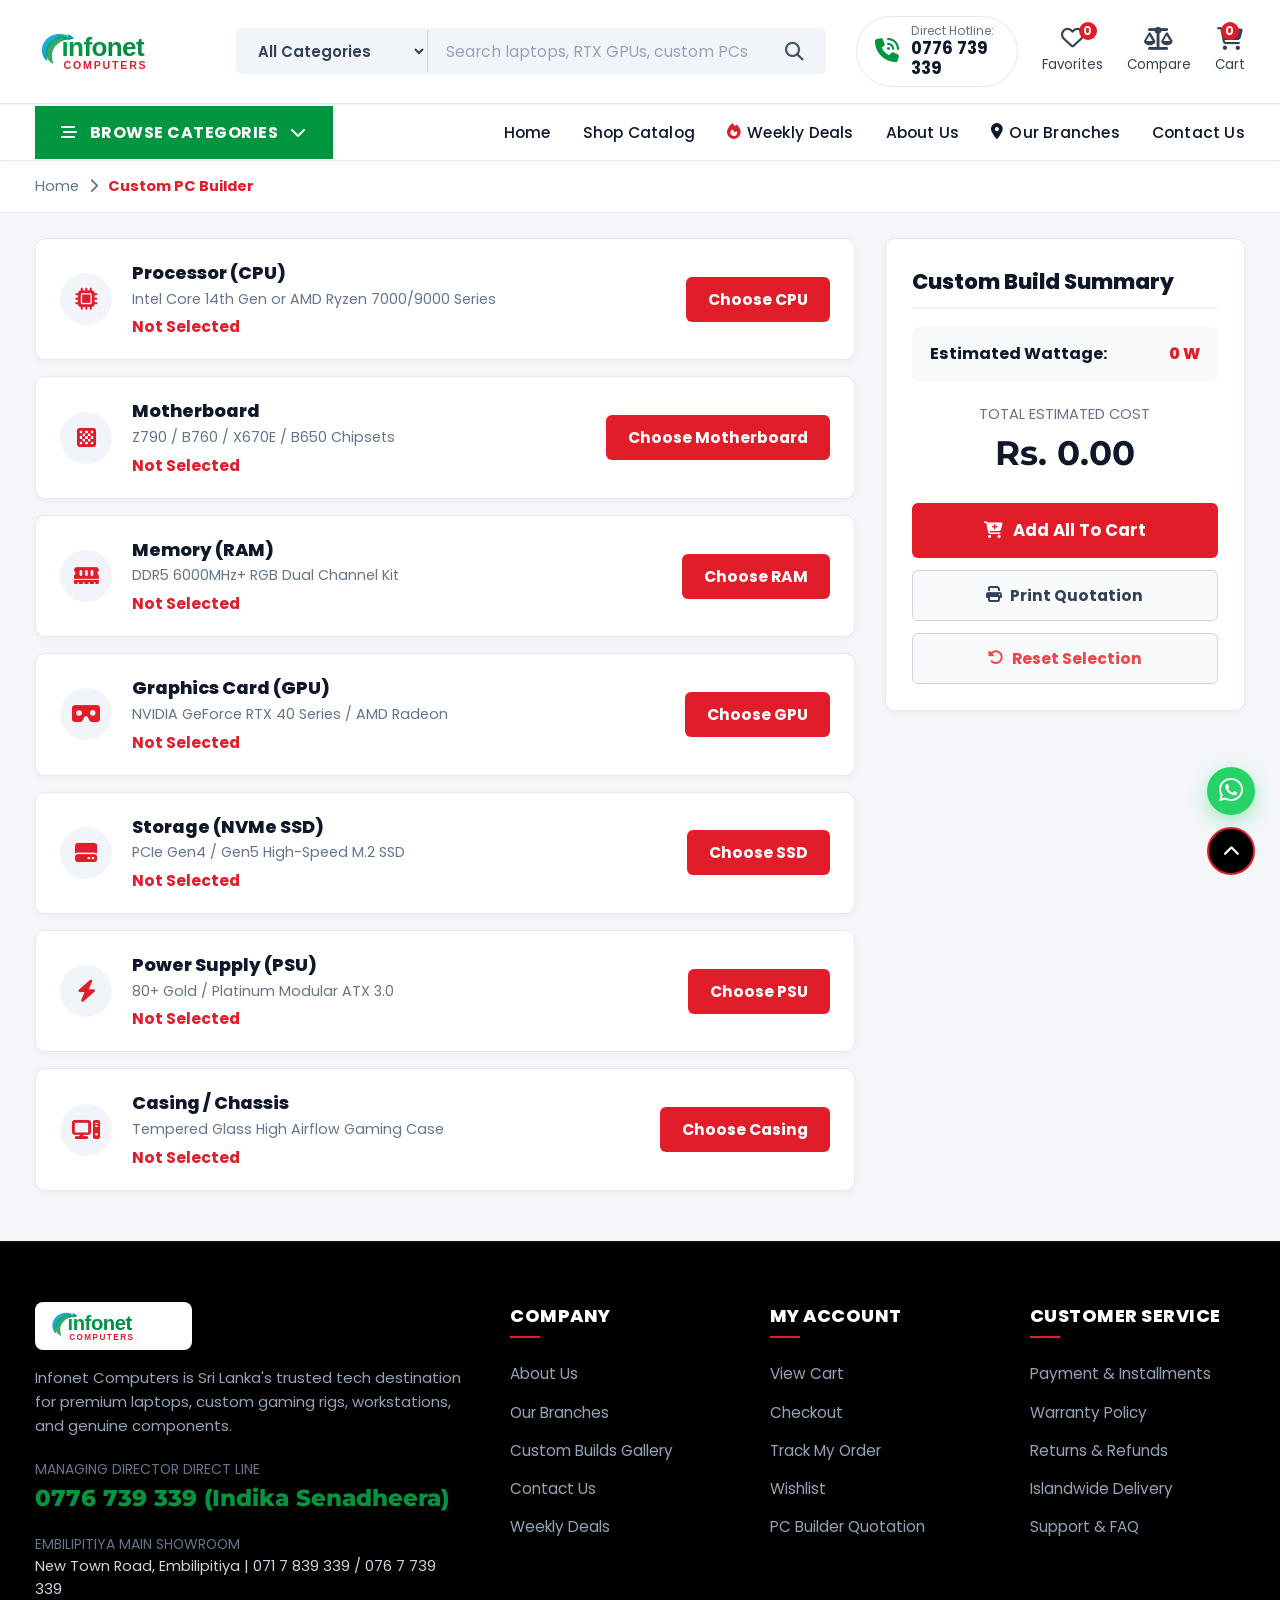
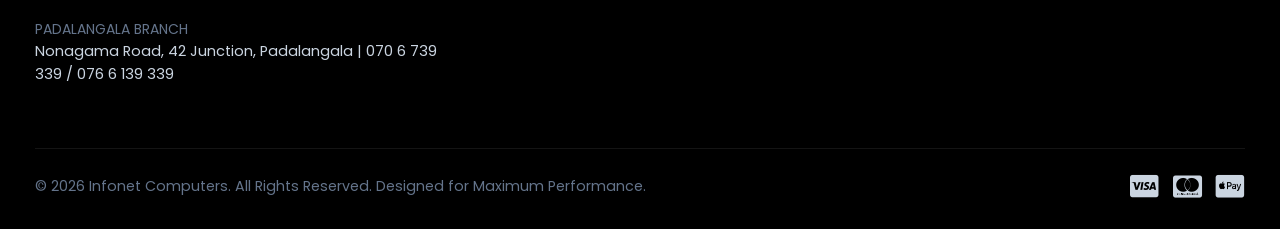
<file: pc-builder.html>
<!DOCTYPE html>
<html lang="en">
<head>
    <meta charset="UTF-8">
    <meta name="viewport" content="width=device-width, initial-scale=1.0">
    <title>Custom PC Builder | Infonet / SellX Sri Lanka</title>
    <meta name="description" content="Build your custom gaming PC, workstation, or editing rig with real-time compatibility checks, wattage calculator, and instant quotation at Infonet / SellX.">
    <meta name="theme-color" content="#c52222">
    <link rel="icon" type="image/svg+xml" href="favicon.svg">
    
    <!-- Google Fonts -->
    <link rel="preconnect" href="https://fonts.googleapis.com">
    <link rel="preconnect" href="https://fonts.gstatic.com" crossorigin>
    <link href="https://fonts.googleapis.com/css2?family=Montserrat:ital,wght@0,400;0,500;0,600;0,700;0,800;0,900;1,700;1,800;1,900&family=Poppins:wght@400;500;600;700;800&display=swap" rel="stylesheet">
    <!-- FontAwesome -->
    <link rel="stylesheet" href="https://cdnjs.cloudflare.com/ajax/libs/font-awesome/6.5.1/css/all.min.css">
    <!-- Stylesheet -->
    <link rel="stylesheet" href="styles.css?v=2">
</head>
<body>
    <!-- 2. Middle Header Bar -->
    <header class="middle-bar">
        <div class="container middle-bar-inner">
            <a href="index.html" class="logo" aria-label="Infonet Computers Home">
                <img src="logo.svg" alt="Infonet Computers" style="height: 52px; width: auto;">
            </a>
            
            <div class="search-wrapper-rel">
                <form class="search-box" id="searchForm" role="search" onsubmit="return false;">
                    <select id="searchCategory" aria-label="Category Selection">
                        <option value="all">All Categories</option>
                        <option value="laptops">Laptops</option>
                        <option value="gaming-laptops">Gaming Laptops</option>
                        <option value="desktop">Custom Desktops</option>
                        <option value="components">Components &amp; GPUs</option>
                        <option value="monitors">4K &amp; OLED Monitors</option>
                        <option value="accessories">Peripherals &amp; Audio</option>
                    </select>
                    <input type="text" id="searchInput" placeholder="Search laptops, RTX GPUs, custom PCs..." aria-label="Search">
                    <button type="submit" id="searchBtn" aria-label="Search Button"><i class="fa-solid fa-magnifying-glass"></i></button>
                </form>
            </div>

            <div class="header-actions">
                <div class="header-call-pill hide-mobile">
                    <i class="fa-solid fa-phone-volume" style="color: var(--primary-green);"></i>
                    <div class="header-call-text">
                        <span>Direct Hotline:</span>
                        <strong>0776 739 339</strong>
                    </div>
                </div>

                <a href="shop.html" class="action-icon-link hide-mobile" title="Favorites">
                    <i class="fa-regular fa-heart"></i>
                    <span>Favorites</span>
                    <span class="action-badge" id="wishlistBadge">0</span>
                </a>

                <a href="shop.html" class="action-icon-link hide-mobile" title="Compare">
                    <i class="fa-solid fa-scale-balanced"></i>
                    <span>Compare</span>
                </a>

                <a href="cart.html" class="action-icon-link" id="cartBtn" title="Shopping Cart">
                    <i class="fa-solid fa-cart-shopping"></i>
                    <span>Cart</span>
                    <span class="action-badge" id="cartBadge">0</span>
                </a>

                <button class="mobile-menu-btn" id="mobileNavToggle" aria-label="Open Navigation">
                    <i class="fa-solid fa-bars"></i>
                </button>
            </div>
        </div>
    </header>

    <!-- 3. Navigation Bar -->
    <nav class="bottom-bar" id="mainNavBar">
        <div class="container bottom-bar-inner">
            <div class="category-dropdown-wrapper">
                <button class="category-toggle-btn" id="categoryDropdownToggle" aria-label="Browse Categories">
                    <i class="fa-solid fa-bars-staggered"></i>
                    <span>Browse Categories</span>
                    <i class="fa-solid fa-chevron-down toggle-chevron"></i>
                </button>
                <div class="category-dropdown-menu" id="headerCategoryDropdown">
                    <ul class="cat-menu-list">
                        <li><a href="shop.html?cat=laptops"><span class="cat-link-content"><i class="fa-solid fa-laptop cat-icon"></i> <span>Laptops &amp; MacBooks</span></span></a></li>
                        <li><a href="shop.html?cat=gaming-laptops"><span class="cat-link-content"><i class="fa-solid fa-gamepad cat-icon"></i> <span>Gaming Laptops</span></span></a></li>
                        <li><a href="shop.html?cat=desktop"><span class="cat-link-content"><i class="fa-solid fa-desktop cat-icon"></i> <span>Custom Gaming Desktops</span></span></a></li>
                        <li><a href="shop.html?cat=components"><span class="cat-link-content"><i class="fa-solid fa-microchip cat-icon"></i> <span>Graphics Cards &amp; GPUs</span></span></a></li>
                        <li><a href="shop.html?cat=components"><span class="cat-link-content"><i class="fa-solid fa-server cat-icon"></i> <span>Processors &amp; CPUs</span></span></a></li>
                        <li><a href="shop.html?cat=components"><span class="cat-link-content"><i class="fa-solid fa-memory cat-icon"></i> <span>Motherboards &amp; Memory</span></span></a></li>
                        <li><a href="shop.html?cat=components"><span class="cat-link-content"><i class="fa-solid fa-hard-drive cat-icon"></i> <span>SSD &amp; Storage Drives</span></span></a></li>
                        <li><a href="shop.html?cat=monitors"><span class="cat-link-content"><i class="fa-solid fa-tv cat-icon"></i> <span>Monitors &amp; Displays</span></span></a></li>
                        <li><a href="shop.html?cat=accessories"><span class="cat-link-content"><i class="fa-solid fa-headphones cat-icon"></i> <span>Audio &amp; Peripherals</span></span></a></li>
                        <li><a href="shop.html?cat=accessories"><span class="cat-link-content"><i class="fa-solid fa-fan cat-icon"></i> <span>Cases &amp; Power Supplies</span></span></a></li>
                        <li class="view-all-cat-item"><a href="shop.html"><span>View All Categories</span> <i class="fa-solid fa-angle-right"></i></a></li>
                    </ul>
                </div>
            </div>

            <ul class="main-nav" id="mainNav">
                <li><a href="index.html">Home</a></li>
                <li><a href="shop.html">Shop Catalog</a></li>
                <li><a href="deals.html"><i class="fa-solid fa-fire" style="color: var(--primary-red);"></i> Weekly Deals</a></li>
                <li><a href="about.html">About Us</a></li>
                <li><a href="branches.html"><i class="fa-solid fa-location-dot"></i> Our Branches</a></li>
                <li><a href="contact.html">Contact Us</a></li>
            </ul>
        </div>
    </nav>

    <!-- Breadcrumb -->
    <div class="breadcrumb-section">
        <div class="container">
            <ul class="breadcrumb-list">
                <li><a href="index.html">Home</a></li>
                <li><i class="fa-solid fa-chevron-right"></i></li>
                <li><span class="current-page">Custom PC Builder</span></li>
            </ul>
        </div>
    </div>

    <!-- Builder Layout -->
    <div class="container">
        <div class="builder-container">
            <!-- Left: Component Selection Steps -->
            <div class="builder-steps-wrapper">
                <!-- 1. Processor (CPU) -->
                <div class="builder-step-row" id="step-cpu">
                    <div class="step-info-col">
                        <div class="step-icon-badge"><i class="fa-solid fa-microchip"></i></div>
                        <div class="step-title">
                            <h4>Processor (CPU)</h4>
                            <p>Intel Core 14th Gen or AMD Ryzen 7000/9000 Series</p>
                            <div class="step-selected-item" id="selected-cpu">Not Selected</div>
                        </div>
                    </div>
                    <button class="btn-choose-component" onclick="openComponentModal('cpu')">Choose CPU</button>
                </div>

                <!-- 2. Motherboard -->
                <div class="builder-step-row" id="step-motherboard">
                    <div class="step-info-col">
                        <div class="step-icon-badge"><i class="fa-solid fa-chess-board"></i></div>
                        <div class="step-title">
                            <h4>Motherboard</h4>
                            <p>Z790 / B760 / X670E / B650 Chipsets</p>
                            <div class="step-selected-item" id="selected-motherboard">Not Selected</div>
                        </div>
                    </div>
                    <button class="btn-choose-component" onclick="openComponentModal('motherboard')">Choose Motherboard</button>
                </div>

                <!-- 3. Memory (RAM) -->
                <div class="builder-step-row" id="step-ram">
                    <div class="step-info-col">
                        <div class="step-icon-badge"><i class="fa-solid fa-memory"></i></div>
                        <div class="step-title">
                            <h4>Memory (RAM)</h4>
                            <p>DDR5 6000MHz+ RGB Dual Channel Kit</p>
                            <div class="step-selected-item" id="selected-ram">Not Selected</div>
                        </div>
                    </div>
                    <button class="btn-choose-component" onclick="openComponentModal('ram')">Choose RAM</button>
                </div>

                <!-- 4. Graphics Card (GPU) -->
                <div class="builder-step-row" id="step-gpu">
                    <div class="step-info-col">
                        <div class="step-icon-badge"><i class="fa-solid fa-vr-cardboard"></i></div>
                        <div class="step-title">
                            <h4>Graphics Card (GPU)</h4>
                            <p>NVIDIA GeForce RTX 40 Series / AMD Radeon</p>
                            <div class="step-selected-item" id="selected-gpu">Not Selected</div>
                        </div>
                    </div>
                    <button class="btn-choose-component" onclick="openComponentModal('gpu')">Choose GPU</button>
                </div>

                <!-- 5. Storage (SSD) -->
                <div class="builder-step-row" id="step-storage">
                    <div class="step-info-col">
                        <div class="step-icon-badge"><i class="fa-solid fa-hard-drive"></i></div>
                        <div class="step-title">
                            <h4>Storage (NVMe SSD)</h4>
                            <p>PCIe Gen4 / Gen5 High-Speed M.2 SSD</p>
                            <div class="step-selected-item" id="selected-storage">Not Selected</div>
                        </div>
                    </div>
                    <button class="btn-choose-component" onclick="openComponentModal('storage')">Choose SSD</button>
                </div>

                <!-- 6. Power Supply (PSU) -->
                <div class="builder-step-row" id="step-psu">
                    <div class="step-info-col">
                        <div class="step-icon-badge"><i class="fa-solid fa-bolt"></i></div>
                        <div class="step-title">
                            <h4>Power Supply (PSU)</h4>
                            <p>80+ Gold / Platinum Modular ATX 3.0</p>
                            <div class="step-selected-item" id="selected-psu">Not Selected</div>
                        </div>
                    </div>
                    <button class="btn-choose-component" onclick="openComponentModal('psu')">Choose PSU</button>
                </div>

                <!-- 7. Casing -->
                <div class="builder-step-row" id="step-casing">
                    <div class="step-info-col">
                        <div class="step-icon-badge"><i class="fa-solid fa-computer"></i></div>
                        <div class="step-title">
                            <h4>Casing / Chassis</h4>
                            <p>Tempered Glass High Airflow Gaming Case</p>
                            <div class="step-selected-item" id="selected-casing">Not Selected</div>
                        </div>
                    </div>
                    <button class="btn-choose-component" onclick="openComponentModal('casing')">Choose Casing</button>
                </div>
            </div>

            <!-- Right: Live Summary & Wattage Calculator -->
            <aside class="builder-sidebar-summary">
                <div class="summary-header">
                    <h3>Custom Build Summary</h3>
                </div>

                <div class="wattage-box">
                    <span>Estimated Wattage:</span>
                    <span id="estimatedWattage" style="color: var(--primary-red); font-weight: 800;">0 W</span>
                </div>

                <div class="total-price-box">
                    <div class="label">Total Estimated Cost</div>
                    <div class="price" id="builderTotalPrice">Rs. 0.00</div>
                </div>

                <div class="builder-actions">
                    <button class="btn-action-primary" id="btnBuilderAddToCart">
                        <i class="fa-solid fa-cart-plus"></i> Add All To Cart
                    </button>
                    <button class="btn-action-secondary" onclick="window.print();">
                        <i class="fa-solid fa-print"></i> Print Quotation
                    </button>
                    <button class="btn-action-secondary" onclick="resetBuilder();" style="color: #ef4444;">
                        <i class="fa-solid fa-rotate-left"></i> Reset Selection
                    </button>
                </div>
            </aside>
        </div>
    </div>

    <!-- Component Selection Modal -->
    <div class="modal-overlay" id="componentModal">
        <div class="modal-content">
            <button class="modal-close-btn" onclick="closeComponentModal()"><i class="fa-solid fa-xmark"></i></button>
            <h3 id="modalComponentTitle" style="font-size: 1.25rem; font-weight: 800; margin-bottom: 20px; color: var(--text-dark);">Select Component</h3>
            <div id="modalComponentList" style="display: flex; flex-direction: column; gap: 12px;">
                <!-- Populated dynamically by script.js -->
            </div>
        </div>
    </div>

    <!-- Newsletter Bar -->

    <!-- Footer -->
    <footer class="footer">
        <div class="container">
            <div class="footer-inner">
                <!-- Column 1 -->
                <div class="footer-col">
                    <div style="margin-bottom: 16px;">
                        <img src="logo.svg" alt="Infonet Computers" style="height: 48px; width: auto; background: white; padding: 5px 12px; border-radius: 8px;">
                    </div>
                    <p style="font-size: 0.88rem; color: #94a3b8; margin-bottom: 20px;">
                        Infonet Computers is Sri Lanka's trusted tech destination for premium laptops, custom gaming rigs, workstations, and genuine components.
                    </p>
                    <div class="footer-hotline-block">
                        <span>MANAGING DIRECTOR DIRECT LINE</span>
                        <strong style="color: var(--primary-green);">0776 739 339 (Indika Senadheera)</strong>
                    </div>
                    <div class="footer-hotline-block">
                        <span>EMBILIPITIYA MAIN SHOWROOM</span>
                        <p style="color: #cbd5e1; font-size: 0.86rem;">New Town Road, Embilipitiya | 071 7 839 339 / 076 7 739 339</p>
                    </div>
                    <div class="footer-hotline-block">
                        <span>PADALANGALA BRANCH</span>
                        <p style="color: #cbd5e1; font-size: 0.86rem;">Nonagama Road, 42 Junction, Padalangala | 070 6 739 339 / 076 6 139 339</p>
                    </div>
                </div>

                <!-- Column 2 -->
                <div class="footer-col">
                    <h4>Company</h4>
                    <ul class="footer-links">
                        <li><a href="about.html">About Us</a></li>
                        <li><a href="branches.html">Our Branches</a></li>
                        <li><a href="gallery.html">Custom Builds Gallery</a></li>
                        <li><a href="contact.html">Contact Us</a></li>
                        <li><a href="deals.html">Weekly Deals</a></li>
                    </ul>
                </div>

                <!-- Column 3 -->
                <div class="footer-col">
                    <h4>My Account</h4>
                    <ul class="footer-links">
                        <li><a href="cart.html">View Cart</a></li>
                        <li><a href="checkout.html">Checkout</a></li>
                        <li><a href="shop.html">Track My Order</a></li>
                        <li><a href="shop.html">Wishlist</a></li>
                        <li><a href="pc-builder.html">PC Builder Quotation</a></li>
                    </ul>
                </div>

                <!-- Column 4 -->
                <div class="footer-col">
                    <h4>Customer Service</h4>
                    <ul class="footer-links">
                        <li><a href="deals.html">Payment &amp; Installments</a></li>
                        <li><a href="contact.html">Warranty Policy</a></li>
                        <li><a href="contact.html">Returns &amp; Refunds</a></li>
                        <li><a href="contact.html">Islandwide Delivery</a></li>
                        <li><a href="contact.html">Support &amp; FAQ</a></li>
                    </ul>
                </div>
            </div>

            <div class="footer-bottom">
                <div class="footer-bottom-inner">
                    <div>
                        &copy; 2026 Infonet Computers. All Rights Reserved. Designed for Maximum Performance.
                    </div>
                    <div class="payment-icons">
                        <i class="fa-brands fa-cc-visa"></i>
                        <i class="fa-brands fa-cc-mastercard"></i>
                        <i class="fa-brands fa-cc-apple-pay"></i>
                    </div>
                </div>
            </div>
        </div>
    </footer>

    <!-- Scripts -->
    <script src="script.js"></script>
</body>
</html>
</file>
<file: styles.css>
/* ==========================================================================
   SellX.lk / Infonet Official Design System
   Full-Width WordPress-Style Layout: Wide Container (1720px / 97%), 
   Edge-to-Edge Hero, Pitch Black Header (#000000), Carmine Red Accents (#c52222),
   Rich Micro-Animations, Glassmorphism, Quick-View Modals & Live Search Suggestions
   ========================================================================== */

:root {
    --primary-green: #009640;
    --primary-green-hover: #007a33;
    --primary-green-light: rgba(0, 150, 64, 0.08);
    --primary-red: #e11d2a;
    --primary-red-hover: #c81622;
    --accent-red: #e11d2a;
    --accent-red-light: rgba(225, 29, 42, 0.08);
    --accent-cyan: #0088cc;
    --accent-cyan-light: rgba(0, 136, 204, 0.1);
    --infonet-dark: #09090b;
    --infonet-header: #050505;
    --infonet-nav-bg: #000000;
    --sellx-black: #000000;
    --sellx-card-bg: #ffffff;
    --sellx-bg-light: #f4f6f9;
    --sellx-border-light: #e5e9f0;
    --text-dark: #0f172a;
    --text-muted: #64748b;
    --text-light: #94a3b8;
    --white: #ffffff;
    --font-heading: 'Montserrat', sans-serif;
    --font-body: 'Poppins', sans-serif;
    --border-radius: 6px;
    --border-radius-lg: 10px;
    --box-shadow-sm: 0 2px 6px rgba(0, 0, 0, 0.04);
    --box-shadow-md: 0 6px 18px rgba(0, 0, 0, 0.07);
    --box-shadow-lg: 0 12px 30px rgba(0, 0, 0, 0.1);
    --box-shadow-green: 0 8px 25px rgba(0, 150, 64, 0.22);
    --box-shadow-red: 0 8px 25px rgba(225, 29, 42, 0.22);
    --transition: all 0.28s cubic-bezier(0.16, 1, 0.3, 1);
}

/* Global Reset */
*, *::before, *::after {
    margin: 0;
    padding: 0;
    box-sizing: border-box;
}

html {
    scroll-behavior: smooth;
}

body {
    font-family: var(--font-body);
    color: var(--text-dark);
    background-color: var(--sellx-bg-light);
    line-height: 1.6;
    overflow-x: hidden;
    width: 100%;
}

a {
    text-decoration: none;
    color: inherit;
    transition: var(--transition);
}

ul {
    list-style: none;
}

img {
    max-width: 100%;
    height: auto;
    display: block;
}

button, input, select, textarea {
    font-family: inherit;
}

/* Full-Width WordPress Layout Container */
.container {
    width: 97%;
    max-width: 1720px;
    margin: 0 auto;
    padding: 0 16px;
}

.container-fluid {
    width: 100%;
    max-width: 100%;
    margin: 0;
    padding: 0 8px;
}

/* ==========================================
   1. TOPBAR (Pitch Black with Marquee Glow)
   ========================================== */
.top-bar {
    background-color: var(--sellx-black);
    color: #94a3b8;
    font-size: 0.82rem;
    padding: 8px 0;
    border-bottom: 1px solid #1a1a1a;
    width: 100%;
}

.top-bar-inner {
    display: flex;
    justify-content: space-between;
    align-items: center;
}

.top-left {
    display: flex;
    align-items: center;
    gap: 20px;
    text-transform: uppercase;
    letter-spacing: 0.5px;
    font-weight: 500;
}

.top-left i {
    color: var(--accent-red);
    margin-right: 6px;
    animation: flashIcon 2s infinite ease-in-out;
}

@keyframes flashIcon {
    0%, 100% { opacity: 1; transform: scale(1); }
    50% { opacity: 0.6; transform: scale(1.15); }
}

.top-right {
    display: flex;
    align-items: center;
    gap: 20px;
}

.top-right a, .top-right span {
    color: #cbd5e1;
    display: inline-flex;
    align-items: center;
    gap: 6px;
    transition: var(--transition);
    cursor: pointer;
}

.top-right a:hover {
    color: var(--accent-red);
    transform: translateY(-1px);
}

/* ==========================================
   2. MIDDLE HEADER BAR & INSTANT SEARCH
   ========================================== */
.middle-bar {
    background-color: var(--sellx-black);
    padding: 16px 0;
    border-bottom: 1px solid #141414;
    width: 100%;
    position: relative;
    z-index: 500;
}

.middle-bar-inner {
    display: flex;
    align-items: center;
    justify-content: space-between;
    gap: 30px;
}

.logo {
    display: inline-flex;
    flex-direction: column;
    text-decoration: none;
    line-height: 1;
    transition: var(--transition);
}

.logo:hover {
    transform: scale(1.03);
}

.sellx-logo-badge {
    display: inline-flex;
    align-items: baseline;
}

.logo-sellx-text {
    font-family: var(--font-heading);
    font-size: 2.3rem;
    font-weight: 900;
    font-style: italic;
    color: var(--primary-red);
    letter-spacing: -1px;
    text-shadow: 0 2px 4px rgba(0,0,0,0.5);
}

.logo-sellx-x {
    color: #ffffff;
    animation: glowX 3s infinite alternate;
}

@keyframes glowX {
    from { text-shadow: 0 0 2px rgba(255,255,255,0.4); }
    to { text-shadow: 0 0 10px rgba(230, 46, 46, 0.8); }
}

.logo-sellx-sub {
    font-family: var(--font-heading);
    font-size: 0.7rem;
    font-weight: 700;
    color: #ffffff;
    letter-spacing: 1px;
    margin-top: -2px;
}

/* Search Box with Left Category Dropdown & Auto-Suggest */
.search-wrapper-rel {
    flex: 1;
    max-width: 750px;
    position: relative;
}

.search-box {
    display: flex;
    align-items: center;
    background: #f1f5f9;
    border-radius: 6px;
    overflow: hidden;
    height: 46px;
    border: 2px solid transparent;
    transition: var(--transition);
}

.search-box:focus-within {
    border-color: var(--primary-red);
    background: #ffffff;
    box-shadow: 0 0 0 3px rgba(197, 34, 34, 0.15);
}

.search-box select {
    background: transparent;
    border: none;
    border-right: 1px solid #cbd5e1;
    padding: 0 16px;
    font-size: 0.88rem;
    font-weight: 600;
    color: #334155;
    outline: none;
    cursor: pointer;
    max-width: 190px;
    height: 100%;
}

.search-box input {
    flex: 1;
    border: none;
    background: transparent;
    padding: 0 18px;
    font-size: 0.92rem;
    color: #1e293b;
    outline: none;
}

.search-box input::placeholder {
    color: #94a3b8;
}

.search-box button {
    background: transparent;
    border: none;
    padding: 0 20px;
    color: #475569;
    font-size: 1.1rem;
    cursor: pointer;
    transition: var(--transition);
}

.search-box button:hover {
    color: var(--primary-red);
    transform: scale(1.1);
}

/* Instant Search Results Dropdown */
.search-suggest-dropdown {
    position: absolute;
    top: calc(100% + 6px);
    left: 0;
    width: 100%;
    background: #ffffff;
    border-radius: 8px;
    box-shadow: 0 15px 35px rgba(0, 0, 0, 0.2);
    border: 1px solid #e2e8f0;
    display: none;
    z-index: 600;
    max-height: 380px;
    overflow-y: auto;
}

.search-suggest-item {
    display: flex;
    align-items: center;
    gap: 15px;
    padding: 12px 18px;
    border-bottom: 1px solid #f1f5f9;
    cursor: pointer;
    transition: var(--transition);
}

.search-suggest-item:hover {
    background-color: #f8fafc;
    border-left: 3px solid var(--primary-red);
}

.search-suggest-img {
    width: 48px;
    height: 48px;
    object-fit: contain;
    background: #f1f5f9;
    border-radius: 4px;
    padding: 2px;
}

.search-suggest-info h5 {
    font-size: 0.88rem;
    font-weight: 700;
    color: #1e293b;
}

.search-suggest-info span {
    font-size: 0.82rem;
    font-weight: 600;
    color: #0f172a;
}

/* Header Actions & Call Capsule */
.header-actions {
    display: flex;
    align-items: center;
    gap: 24px;
}

.header-call-pill {
    display: inline-flex;
    align-items: center;
    gap: 12px;
    border: 1px solid #262626;
    background: #0d0d0d;
    padding: 7px 18px;
    border-radius: 50px;
    color: #ffffff;
    transition: var(--transition);
}

.header-call-pill:hover {
    border-color: var(--primary-red);
    transform: translateY(-2px);
    box-shadow: 0 4px 15px rgba(197, 34, 34, 0.25);
}

.header-call-pill i {
    font-size: 1.4rem;
    color: #ffffff;
}

.header-call-text {
    display: flex;
    flex-direction: column;
}

.header-call-text span {
    font-size: 0.72rem;
    color: #94a3b8;
    line-height: 1.2;
}

.header-call-text strong {
    font-size: 0.98rem;
    color: var(--accent-red);
    font-weight: 700;
    line-height: 1.2;
}

.action-icon-link {
    display: flex;
    flex-direction: column;
    align-items: center;
    color: #ffffff;
    font-size: 0.78rem;
    position: relative;
    gap: 4px;
}

.action-icon-link i {
    font-size: 1.35rem;
    transition: var(--transition);
}

.action-icon-link:hover i {
    transform: scale(1.15);
    color: var(--accent-red);
}

.action-badge {
    position: absolute;
    top: -5px;
    right: 6px;
    background: var(--primary-red);
    color: white;
    font-size: 0.68rem;
    font-weight: 700;
    min-width: 18px;
    height: 18px;
    border-radius: 50%;
    display: flex;
    align-items: center;
    justify-content: center;
    transition: transform 0.3s cubic-bezier(0.175, 0.885, 0.32, 1.275);
}

.action-badge.bump {
    transform: scale(1.4);
}

.mobile-menu-btn {
    display: none;
    background: transparent;
    border: none;
    color: white;
    font-size: 1.5rem;
    cursor: pointer;
}

/* ==========================================
   3. NAVIGATION BAR (Clean White & Crisp Black)
   ========================================== */
.bottom-bar {
    background-color: #ffffff;
    border-top: 1px solid #f1f5f9;
    border-bottom: 1px solid #e2e8f0;
    box-shadow: 0 2px 10px rgba(0, 0, 0, 0.04);
    position: relative;
    z-index: 100;
    width: 100%;
}

.bottom-bar-inner {
    display: flex;
    align-items: center;
    justify-content: space-between;
}

.category-dropdown-wrapper {
    position: relative;
}

.category-toggle-btn {
    background: linear-gradient(135deg, #00a651 0%, #008037 100%);
    color: white;
    border: none;
    padding: 14px 26px;
    font-size: 0.94rem;
    font-weight: 600;
    display: inline-flex;
    align-items: center;
    gap: 12px;
    cursor: pointer;
    border-radius: 4px 4px 0 0;
    transition: var(--transition);
}

.category-toggle-btn:hover {
    background: linear-gradient(135deg, #00b85a 0%, #009640 100%);
    box-shadow: 0 4px 15px rgba(0, 150, 64, 0.45);
}

.category-dropdown-menu {
    position: absolute;
    top: 100%;
    left: 0;
    width: 320px;
    background: #ffffff;
    box-shadow: 0 16px 40px rgba(0, 0, 0, 0.12);
    border: 1px solid #e2e8f0;
    border-top: 2px solid var(--primary-green);
    border-radius: 0 0 8px 8px;
    display: none;
    z-index: 200;
    animation: fadeInDown 0.25s forwards;
    overflow: hidden;
}

@keyframes fadeInDown {
    from { opacity: 0; transform: translateY(-8px); }
    to { opacity: 1; transform: translateY(0); }
}

.category-dropdown-wrapper.open .category-dropdown-menu,
.category-dropdown-wrapper:hover .category-dropdown-menu {
    display: block;
}

.cat-menu-list li {
    position: relative;
    border-bottom: 1px solid #f8fafc;
}

.cat-menu-list li:last-child {
    border-bottom: none;
}

.cat-menu-list li a {
    display: flex;
    align-items: center;
    justify-content: space-between;
    padding: 11.5px 20px;
    color: #0f172a;
    font-size: 0.88rem;
    font-weight: 500;
    transition: var(--transition);
}

.cat-menu-list li a:hover {
    background-color: #f8fafc;
    color: var(--primary-red);
    padding-left: 24px;
}

.cat-link-content {
    display: flex;
    align-items: center;
    gap: 12px;
}

.cat-link-content i,
.cat-link-content .cat-icon {
    color: #64748b; /* Sleek Gray matching high-end tech aesthetic */
    font-size: 0.95rem;
    width: 22px;
    text-align: center;
    transition: color 0.2s ease;
}

.cat-menu-list li a:hover .cat-link-content i,
.cat-menu-list li a:hover .cat-link-content .cat-icon {
    color: var(--primary-red);
}

.view-all-cat-item a {
    background-color: #f8fafc;
    font-weight: 600 !important;
    color: #0f172a !important;
    border-top: 1px solid #e2e8f0;
}

.view-all-cat-item a:hover {
    color: var(--primary-red) !important;
    background-color: #f1f5f9;
}

.view-all-cat-item a i {
    color: #64748b !important;
    transition: transform 0.2s ease;
}

.view-all-cat-item a:hover i {
    color: var(--primary-red) !important;
    transform: translateX(4px);
}

.sellx-cat-img {
    width: 22px;
    height: 22px;
    object-fit: contain;
    transition: transform 0.2s;
}

.cat-menu-list li a:hover .sellx-cat-img {
    transform: scale(1.15);
}

.flyout-submenu {
    position: absolute;
    left: 100%;
    top: 0;
    width: 280px;
    background: #ffffff;
    border: 1px solid #e2e8f0;
    box-shadow: 0 12px 35px rgba(0,0,0,0.18);
    padding: 16px 20px;
    display: none;
    z-index: 250;
    animation: fadeInRight 0.2s forwards;
}

@keyframes fadeInRight {
    from { opacity: 0; transform: translateX(-8px); }
    to { opacity: 1; transform: translateX(0); }
}

.cat-menu-list li.has-flyout:hover .flyout-submenu {
    display: block;
}

.flyout-col h5 {
    font-size: 0.95rem;
    font-weight: 800;
    color: var(--primary-red);
    margin-bottom: 10px;
    padding-bottom: 6px;
    border-bottom: 1px solid #f1f5f9;
}

.flyout-col a {
    display: block;
    padding: 6px 0 !important;
    font-size: 0.86rem !important;
    color: #475569 !important;
    font-weight: 500 !important;
}

.flyout-col a:hover {
    color: var(--primary-red) !important;
    padding-left: 5px !important;
}

.main-nav {
    display: flex;
    align-items: center;
    gap: 32px;
}

.main-nav li a {
    color: #0f172a;
    font-size: 0.92rem;
    font-weight: 500;
    letter-spacing: 0.2px;
    display: inline-flex;
    align-items: center;
    gap: 6px;
    padding: 15px 0;
    position: relative;
    transition: var(--transition);
}

.main-nav li a:hover, .main-nav li a.active {
    color: var(--primary-red);
}

.main-nav li a.active::after, .main-nav li a:hover::after {
    content: '';
    position: absolute;
    bottom: 0px;
    left: 0;
    width: 100%;
    height: 2px;
    background-color: var(--primary-red);
}

/* ==========================================
   4. BREADCRUMBS
   ========================================== */
.breadcrumb-section {
    background-color: #ffffff;
    padding: 14px 0;
    border-bottom: 1px solid var(--sellx-border-light);
    margin-bottom: 25px;
    width: 100%;
}

.breadcrumb-list {
    display: flex;
    align-items: center;
    gap: 10px;
    font-size: 0.86rem;
    color: var(--text-muted);
}

.breadcrumb-list a:hover {
    color: var(--primary-red);
}

.breadcrumb-list .current-page {
    color: var(--primary-red);
    font-weight: 700;
}

/* ==========================================
   5. SELLX HERO SECTION & SLIDER
   ========================================== */
.sellx-hero-section {
    padding: 16px 0 10px 0;
    margin-bottom: 20px;
    width: 100%;
}

.sellx-hero-grid {
    display: grid;
    grid-template-columns: 50% 25% 25%;
    gap: 16px;
    align-items: stretch;
}

.hero-main-banner {
    position: relative;
    border-radius: 12px;
    overflow: hidden;
    height: 540px;
    box-shadow: 0 6px 20px rgba(0, 0, 0, 0.08);
    background-color: #0b1528;
}

.hero-main-banner a {
    display: block;
    width: 100%;
    height: 100%;
}

.hero-main-banner img {
    width: 100%;
    height: 100%;
    object-fit: cover;
    display: block;
    transition: transform 0.6s cubic-bezier(0.16, 1, 0.3, 1), opacity 0.3s ease;
}

.hero-main-banner:hover img {
    transform: scale(1.03);
}

.hero-slide {
    position: absolute;
    top: 0;
    left: 0;
    width: 100%;
    height: 100%;
    opacity: 0;
    transition: opacity 0.8s ease-in-out, transform 0.8s ease-in-out;
    transform: scale(1.02);
}

.hero-slide.active {
    opacity: 1;
    transform: scale(1);
    z-index: 1;
}

.hero-slide img {
    width: 100%;
    height: 100%;
    object-fit: cover;
    display: block;
}

.hero-side-banner-tall {
    position: relative;
    border-radius: 12px;
    overflow: hidden;
    height: 540px;
    box-shadow: 0 6px 20px rgba(0, 0, 0, 0.08);
    background-color: #0b1528;
}

.hero-side-banner-tall a {
    display: block;
    width: 100%;
    height: 100%;
}

.hero-side-banner-tall img {
    width: 100%;
    height: 100%;
    object-fit: cover;
    display: block;
    transition: transform 0.6s cubic-bezier(0.16, 1, 0.3, 1);
}

.hero-side-banner-tall:hover img {
    transform: scale(1.04);
}

.hero-side-banners-stacked {
    display: flex;
    flex-direction: column;
    gap: 16px;
    height: 540px;
}

.hero-stacked-banner {
    flex: 1;
    position: relative;
    border-radius: 12px;
    overflow: hidden;
    height: calc(50% - 8px);
    box-shadow: 0 6px 20px rgba(0, 0, 0, 0.08);
    background-color: #0b1528;
}

.hero-stacked-banner a {
    display: block;
    width: 100%;
    height: 100%;
}

.hero-stacked-banner img {
    width: 100%;
    height: 100%;
    object-fit: cover;
    display: block;
    transition: transform 0.6s cubic-bezier(0.16, 1, 0.3, 1);
}

.hero-stacked-banner:hover img {
    transform: scale(1.04);
}

.hero-slider-pagination {
    position: absolute;
    bottom: 16px;
    left: 50%;
    transform: translateX(-50%);
    display: flex;
    gap: 8px;
    z-index: 10;
}

.hero-slider-dot {
    width: 10px;
    height: 10px;
    border-radius: 50%;
    background: rgba(255, 255, 255, 0.5);
    cursor: pointer;
    transition: all 0.3s ease;
}

.hero-slider-dot.active {
    width: 28px;
    border-radius: 10px;
    background: #ffffff;
}

/* ==========================================
   6. 4-BOX SERVICE TRUST ROW
   ========================================== */
.trust-bar-section {
    margin: 10px 0 35px 0;
    width: 100%;
}

.trust-bar-card {
    background: #ffffff;
    border-radius: var(--border-radius-lg);
    border: 1px solid var(--sellx-border-light);
    padding: 22px 28px;
    display: grid;
    grid-template-columns: repeat(3, 1fr);
    gap: 20px;
    box-shadow: var(--box-shadow-sm);
    transition: var(--transition);
}

.trust-bar-card:hover {
    box-shadow: var(--box-shadow-md);
}

.trust-item {
    display: flex;
    align-items: center;
    gap: 16px;
    transition: var(--transition);
}

.trust-item:hover i {
    color: var(--primary-red);
    transform: scale(1.1) rotate(5deg);
}

.trust-item:not(:last-child) {
    border-right: 1px solid #f1f5f9;
    padding-right: 18px;
}

.trust-item i {
    font-size: 2.3rem;
    color: #475569;
    transition: var(--transition);
}

.trust-item-text strong {
    font-size: 0.98rem;
    font-weight: 700;
    color: var(--text-dark);
    display: block;
    line-height: 1.3;
}

.trust-item-text p {
    font-size: 0.82rem;
    color: var(--text-muted);
    margin: 0;
}

/* ==========================================
   7. CIRCLE CATEGORY SHOWCASE (Interactive 3D Tilt)
   ========================================== */
.circle-categories-section {
    margin-bottom: 40px;
    width: 100%;
}

.circle-categories-grid {
    display: grid;
    grid-template-columns: repeat(6, 1fr);
    gap: 22px;
}

.circle-cat-card {
    display: flex;
    flex-direction: column;
    align-items: center;
    text-align: center;
    background: transparent;
    transition: var(--transition);
    cursor: pointer;
}

.circle-cat-bubble {
    width: 130px;
    height: 130px;
    border-radius: 50%;
    background: #ffffff;
    box-shadow: 0 4px 15px rgba(0, 0, 0, 0.05);
    display: flex;
    align-items: center;
    justify-content: center;
    margin-bottom: 12px;
    border: 1px solid #f1f5f9;
    transition: var(--transition);
    position: relative;
}

.circle-cat-bubble img {
    width: 65px;
    height: 65px;
    object-fit: contain;
    transition: var(--transition);
}

.circle-cat-card:hover .circle-cat-bubble {
    transform: translateY(-6px) scale(1.05);
    box-shadow: var(--box-shadow-red);
    border-color: var(--primary-red);
}

.circle-cat-card:hover .circle-cat-bubble img {
    transform: scale(1.15) rotate(-3deg);
}

.circle-cat-name {
    font-size: 0.94rem;
    font-weight: 700;
    color: #1e293b;
    line-height: 1.3;
    transition: var(--transition);
}

.circle-cat-card:hover .circle-cat-name {
    color: var(--primary-red);
}

.category-dots {
    display: flex;
    justify-content: center;
    align-items: center;
    gap: 6px;
    margin-top: 20px;
}

.category-dots .dot {
    width: 8px;
    height: 8px;
    border-radius: 50%;
    background-color: #cbd5e1;
    cursor: pointer;
}

.category-dots .dot.active {
    width: 24px;
    border-radius: 10px;
    background-color: var(--primary-red);
}

/* ==========================================
   8. SECTION HEADERS & CATEGORY TABS
   ========================================== */
.section-title-row {
    display: flex;
    align-items: center;
    justify-content: space-between;
    margin-bottom: 22px;
    flex-wrap: wrap;
    gap: 15px;
}

.section-title-row h2 {
    font-size: 1.6rem;
    font-weight: 800;
    color: #0f172a;
    font-family: var(--font-heading);
}

.filter-nav-tabs {
    display: flex;
    gap: 10px;
}

.filter-tab-pill {
    background: #ffffff;
    border: 1px solid var(--sellx-border-light);
    color: #64748b;
    padding: 6px 16px;
    border-radius: 20px;
    font-size: 0.85rem;
    font-weight: 700;
    cursor: pointer;
    transition: var(--transition);
}

.filter-tab-pill.active, .filter-tab-pill:hover {
    background: var(--primary-red);
    color: white;
    border-color: var(--primary-red);
}

.section-more-link {
    font-size: 0.92rem;
    font-weight: 700;
    color: #334155;
    display: inline-flex;
    align-items: center;
    gap: 6px;
}

.section-more-link:hover {
    color: var(--primary-red);
    transform: translateX(4px);
}

/* ==========================================
   9. ENHANCED PRODUCT CARDS (SellX White Cards)
   ========================================== */
.product-grid {
    display: grid;
    grid-template-columns: repeat(4, 1fr);
    gap: 20px;
    margin-bottom: 40px;
    width: 100%;
}

.product-card {
    background: #ffffff;
    border-radius: var(--border-radius-lg);
    border: 1px solid var(--sellx-border-light);
    padding: 18px;
    position: relative;
    display: flex;
    flex-direction: column;
    justify-content: space-between;
    transition: var(--transition);
    overflow: hidden;
}

.product-card:hover {
    transform: translateY(-6px);
    box-shadow: 0 14px 30px rgba(0, 0, 0, 0.08);
    border-color: #cbd5e1;
}

/* Floating Action Overlay on Hover */
.product-card-actions {
    position: absolute;
    top: 50px;
    right: -45px;
    display: flex;
    flex-direction: column;
    gap: 8px;
    z-index: 20;
    transition: var(--transition);
}

.product-card:hover .product-card-actions {
    right: 12px;
}

.btn-card-action {
    width: 36px;
    height: 36px;
    border-radius: 50%;
    background: #ffffff;
    box-shadow: 0 4px 10px rgba(0,0,0,0.12);
    border: 1px solid #e2e8f0;
    display: flex;
    align-items: center;
    justify-content: center;
    color: #334155;
    cursor: pointer;
    font-size: 0.9rem;
    transition: var(--transition);
}

.btn-card-action:hover {
    background: var(--primary-red);
    color: white;
    border-color: var(--primary-red);
    transform: scale(1.12);
}

/* Product Badges */
.product-badge {
    position: absolute;
    top: 12px;
    left: 12px;
    font-size: 0.72rem;
    font-weight: 800;
    padding: 3px 8px;
    border-radius: 4px;
    text-transform: uppercase;
    z-index: 10;
}

.product-badge.sale {
    background: var(--primary-red);
    color: white;
}

.product-badge.new {
    background: #0284c7;
    color: white;
}

.product-badge.fixed {
    position: absolute;
    top: 12px;
    right: 12px;
    background: #fee2e2;
    color: var(--primary-red);
    font-size: 0.68rem;
    font-weight: 800;
    padding: 2px 6px;
    border-radius: 3px;
    border: 1px solid #fca5a5;
}

.product-img-wrapper {
    width: 100%;
    height: 210px;
    display: flex;
    align-items: center;
    justify-content: center;
    margin-bottom: 14px;
    position: relative;
    background: #0f172a;
    border-radius: 8px;
    overflow: hidden;
    padding: 0;
}

.product-img-wrapper img {
    width: 100%;
    height: 100%;
    object-fit: cover;
    transition: transform 0.4s cubic-bezier(0.16, 1, 0.3, 1);
}

.product-card:hover .product-img-wrapper img {
    transform: scale(1.08);
}

.product-title {
    font-size: 0.95rem;
    font-weight: 700;
    color: #1e293b;
    margin-bottom: 8px;
    line-height: 1.4;
    display: -webkit-box;
    -webkit-line-clamp: 2;
    -webkit-box-orient: vertical;
    overflow: hidden;
    min-height: 42px;
}

.product-title a:hover {
    color: var(--primary-red);
}

.product-rating {
    display: flex;
    align-items: center;
    gap: 3px;
    font-size: 0.78rem;
    color: #f59e0b;
    margin-bottom: 10px;
}

.product-price {
    margin-bottom: 14px;
}

.new-price {
    font-size: 1.15rem;
    font-weight: 600;
    color: #0f172a;
    font-family: var(--font-heading);
    letter-spacing: -0.2px;
}

.old-price {
    font-size: 0.86rem;
    color: #94a3b8;
    font-weight: 400;
    text-decoration: line-through;
    margin-left: 8px;
}

.btn-add-cart {
    width: 100%;
    background-color: #f8fafc;
    color: #1e293b;
    border: 1px solid #cbd5e1;
    padding: 11px;
    border-radius: 6px;
    font-size: 0.9rem;
    font-weight: 700;
    cursor: pointer;
    transition: var(--transition);
    display: flex;
    align-items: center;
    justify-content: center;
    gap: 8px;
    position: relative;
    overflow: hidden;
}

.btn-add-cart:hover {
    background-color: var(--primary-red);
    color: white;
    border-color: var(--primary-red);
    box-shadow: 0 4px 12px rgba(197, 34, 34, 0.3);
}

.btn-add-cart:active {
    transform: scale(0.98);
}

/* ==========================================
   10. SHOP CATALOG & SIDEBAR
   ========================================== */
.shop-layout {
    display: grid;
    grid-template-columns: 300px 1fr;
    gap: 30px;
    margin-bottom: 50px;
    width: 100%;
}

.shop-sidebar {
    display: flex;
    flex-direction: column;
    gap: 20px;
}

.filter-widget {
    background: #ffffff;
    border-radius: var(--border-radius-lg);
    border: 1px solid var(--sellx-border-light);
    padding: 22px;
    box-shadow: var(--box-shadow-sm);
}

.filter-widget-title {
    font-size: 1.05rem;
    font-weight: 800;
    color: var(--text-dark);
    margin-bottom: 16px;
    padding-bottom: 8px;
    border-bottom: 2px solid #f1f5f9;
    display: flex;
    justify-content: space-between;
    align-items: center;
}

.filter-checkbox-list {
    display: flex;
    flex-direction: column;
    gap: 12px;
}

.filter-checkbox-item {
    display: flex;
    align-items: center;
    justify-content: space-between;
    font-size: 0.9rem;
    color: #334155;
    cursor: pointer;
}

.filter-checkbox-item input {
    margin-right: 10px;
    accent-color: var(--primary-red);
}

.filter-count {
    background: #f1f5f9;
    padding: 2px 8px;
    border-radius: 10px;
    font-size: 0.75rem;
    font-weight: 700;
    color: #64748b;
}

.price-range-inputs {
    display: flex;
    align-items: center;
    gap: 10px;
    margin-bottom: 14px;
}

.price-range-inputs input {
    width: 100%;
    padding: 9px 12px;
    border: 1px solid #cbd5e1;
    border-radius: 6px;
    font-size: 0.86rem;
}

.btn-filter-apply {
    width: 100%;
    background-color: var(--primary-red);
    color: white;
    border: none;
    padding: 11px;
    border-radius: 6px;
    font-weight: 700;
    font-size: 0.9rem;
    cursor: pointer;
    transition: var(--transition);
}

.btn-filter-apply:hover {
    background-color: var(--primary-red-hover);
}

.shop-toolbar {
    background: #ffffff;
    border-radius: var(--border-radius);
    border: 1px solid var(--sellx-border-light);
    padding: 14px 22px;
    display: flex;
    justify-content: space-between;
    align-items: center;
    margin-bottom: 22px;
}

.shop-results-count {
    font-size: 0.9rem;
    color: var(--text-muted);
}

.sort-select {
    padding: 8px 14px;
    border: 1px solid #cbd5e1;
    border-radius: 6px;
    font-size: 0.9rem;
    outline: none;
    cursor: pointer;
}

.pagination {
    display: flex;
    justify-content: center;
    gap: 8px;
    margin: 35px 0;
}

.page-btn {
    width: 42px;
    height: 42px;
    border-radius: 6px;
    border: 1px solid #cbd5e1;
    background: white;
    color: #334155;
    font-weight: 700;
    cursor: pointer;
    transition: var(--transition);
    display: flex;
    align-items: center;
    justify-content: center;
}

.page-btn.active, .page-btn:hover {
    background: var(--primary-red);
    color: white;
    border-color: var(--primary-red);
}

/* ==========================================
   11. PRODUCT DETAIL PAGE
   ========================================== */
.product-detail-layout {
    display: grid;
    grid-template-columns: 1fr 1fr;
    gap: 45px;
    background: #ffffff;
    border-radius: var(--border-radius-lg);
    border: 1px solid var(--sellx-border-light);
    padding: 35px;
    margin-bottom: 35px;
    box-shadow: var(--box-shadow-sm);
    width: 100%;
}

.product-gallery {
    display: flex;
    flex-direction: column;
    gap: 15px;
}

.gallery-main-img {
    width: 100%;
    height: 460px;
    display: flex;
    align-items: center;
    justify-content: center;
    background: #f8fafc;
    border-radius: var(--border-radius);
    padding: 25px;
}

.gallery-main-img img {
    max-height: 100%;
    object-fit: contain;
    transition: transform 0.3s;
}

.gallery-main-img:hover img {
    transform: scale(1.05);
}

.gallery-thumbs {
    display: flex;
    gap: 14px;
}

.gallery-thumb {
    width: 85px;
    height: 85px;
    border: 2px solid transparent;
    border-radius: 6px;
    cursor: pointer;
    background: #f8fafc;
    padding: 6px;
    display: flex;
    align-items: center;
    justify-content: center;
    transition: var(--transition);
}

.gallery-thumb.active, .gallery-thumb:hover {
    border-color: var(--primary-red);
    transform: translateY(-2px);
}

.product-info-panel {
    display: flex;
    flex-direction: column;
    justify-content: space-between;
}

.product-brand-tag {
    font-size: 0.84rem;
    font-weight: 800;
    color: var(--primary-red);
    text-transform: uppercase;
    letter-spacing: 1px;
}

.product-main-title {
    font-size: 1.65rem;
    font-weight: 800;
    color: var(--text-dark);
    margin: 8px 0 14px 0;
    line-height: 1.35;
}

.product-rating-row {
    display: flex;
    align-items: center;
    gap: 14px;
    margin-bottom: 18px;
}

.stock-status-pill {
    background: #ecfdf5;
    color: #059669;
    font-size: 0.82rem;
    font-weight: 700;
    padding: 4px 12px;
    border-radius: 20px;
    display: inline-flex;
    align-items: center;
    gap: 6px;
}

.product-price-container {
    background: #fafafa;
    border-left: 4px solid var(--primary-red);
    padding: 18px 24px;
    border-radius: 0 8px 8px 0;
    margin-bottom: 22px;
}

.main-price-val {
    font-size: 2rem;
    font-weight: 700;
    color: #0f172a;
    font-family: var(--font-heading);
    letter-spacing: -0.5px;
}

.old-price-val {
    font-size: 1.15rem;
    color: var(--text-light);
    text-decoration: line-through;
    margin-left: 14px;
}

.installment-banner {
    margin-top: 10px;
    font-size: 0.88rem;
    color: #475569;
    display: flex;
    align-items: center;
    gap: 8px;
}

.product-key-specs {
    display: flex;
    flex-direction: column;
    gap: 10px;
    margin-bottom: 26px;
}

.spec-bullet {
    display: flex;
    align-items: center;
    gap: 12px;
    font-size: 0.9rem;
    color: #334155;
}

.spec-bullet i {
    color: var(--primary-red);
    width: 20px;
}

.product-actions-group {
    display: flex;
    align-items: center;
    gap: 16px;
}

.quantity-control {
    display: flex;
    align-items: center;
    border: 1px solid #cbd5e1;
    border-radius: 6px;
    overflow: hidden;
}

.qty-btn {
    background: #f8fafc;
    border: none;
    padding: 12px 18px;
    cursor: pointer;
    font-weight: 700;
    font-size: 1.05rem;
    transition: var(--transition);
}

.qty-btn:hover {
    background: #e2e8f0;
}

.qty-input {
    width: 50px;
    border: none;
    text-align: center;
    font-weight: 700;
    outline: none;
}

.btn-add-main-cart {
    flex: 1;
    background: var(--primary-red);
    color: white;
    border: none;
    padding: 15px 24px;
    border-radius: 6px;
    font-weight: 700;
    font-size: 1rem;
    cursor: pointer;
    display: inline-flex;
    align-items: center;
    justify-content: center;
    gap: 10px;
    transition: var(--transition);
}

.btn-add-main-cart:hover {
    background: var(--primary-red-hover);
    box-shadow: var(--box-shadow-red);
}

.btn-buy-now {
    background: #0f172a;
    color: white;
    border: none;
    padding: 15px 28px;
    border-radius: 6px;
    font-weight: 700;
    font-size: 1rem;
    cursor: pointer;
    transition: var(--transition);
}

.btn-buy-now:hover {
    background: #1e293b;
}

.product-tabs-container {
    background: #ffffff;
    border-radius: var(--border-radius-lg);
    border: 1px solid var(--sellx-border-light);
    padding: 30px;
    margin-bottom: 45px;
    box-shadow: var(--box-shadow-sm);
    width: 100%;
}

.tab-headers {
    display: flex;
    border-bottom: 2px solid #f1f5f9;
    gap: 25px;
    margin-bottom: 24px;
}

.tab-nav-btn {
    background: transparent;
    border: none;
    padding: 14px 12px;
    font-weight: 700;
    font-size: 1rem;
    color: #64748b;
    cursor: pointer;
    position: relative;
    transition: var(--transition);
}

.tab-nav-btn.active, .tab-nav-btn:hover {
    color: var(--primary-red);
}

.tab-nav-btn.active::after {
    content: '';
    position: absolute;
    bottom: -2px;
    left: 0;
    width: 100%;
    height: 2px;
    background: var(--primary-red);
}

.tab-content-pane {
    display: none;
}

.tab-content-pane.active {
    display: block;
    animation: fadeIn 0.3s;
}

@keyframes fadeIn {
    from { opacity: 0; }
    to { opacity: 1; }
}

.specs-data-table {
    width: 100%;
    border-collapse: collapse;
}

.specs-data-table th, .specs-data-table td {
    padding: 14px 18px;
    border: 1px solid #f1f5f9;
    font-size: 0.92rem;
}

.specs-data-table th {
    background: #f8fafc;
    width: 25%;
    font-weight: 700;
    color: #334155;
}

/* ==========================================
   12. CUSTOM PC BUILDER
   ========================================== */
.builder-container {
    display: grid;
    grid-template-columns: 1fr 360px;
    gap: 30px;
    margin-bottom: 50px;
    width: 100%;
}

.builder-steps-wrapper {
    display: flex;
    flex-direction: column;
    gap: 16px;
}

.builder-step-row {
    background: #ffffff;
    border-radius: var(--border-radius-lg);
    border: 1px solid var(--sellx-border-light);
    padding: 20px 24px;
    display: flex;
    align-items: center;
    justify-content: space-between;
    box-shadow: var(--box-shadow-sm);
    transition: var(--transition);
}

.builder-step-row:hover {
    border-color: #cbd5e1;
    transform: translateY(-2px);
}

.step-info-col {
    display: flex;
    align-items: center;
    gap: 20px;
}

.step-icon-badge {
    width: 52px;
    height: 52px;
    border-radius: 50%;
    background: #f1f5f9;
    display: flex;
    align-items: center;
    justify-content: center;
    font-size: 1.3rem;
    color: var(--primary-red);
}

.step-title h4 {
    font-size: 1.05rem;
    font-weight: 800;
    color: var(--text-dark);
}

.step-title p {
    font-size: 0.84rem;
    color: var(--text-muted);
}

.step-selected-item {
    font-size: 0.92rem;
    font-weight: 700;
    color: var(--primary-red);
    margin-top: 4px;
}

.btn-choose-component {
    background: var(--primary-red);
    color: white;
    border: none;
    padding: 11px 22px;
    border-radius: 6px;
    font-weight: 700;
    font-size: 0.92rem;
    cursor: pointer;
    transition: var(--transition);
}

.btn-choose-component:hover {
    background: var(--primary-red-hover);
}

.builder-sidebar-summary {
    background: #ffffff;
    border-radius: var(--border-radius-lg);
    border: 1px solid var(--sellx-border-light);
    padding: 26px;
    height: fit-content;
    position: sticky;
    top: 20px;
    box-shadow: var(--box-shadow-sm);
}

.summary-header h3 {
    font-size: 1.25rem;
    font-weight: 800;
    margin-bottom: 18px;
    padding-bottom: 8px;
    border-bottom: 2px solid #f1f5f9;
}

.wattage-box {
    background: #f8fafc;
    padding: 14px 18px;
    border-radius: 6px;
    display: flex;
    justify-content: space-between;
    font-size: 0.95rem;
    font-weight: 700;
    margin-bottom: 18px;
}

.total-price-box {
    margin: 22px 0;
    text-align: center;
}

.total-price-box .label {
    font-size: 0.86rem;
    color: var(--text-muted);
    text-transform: uppercase;
}

.total-price-box .price {
    font-size: 2rem;
    font-weight: 700;
    color: #0f172a;
    font-family: var(--font-heading);
}

.builder-actions {
    display: flex;
    flex-direction: column;
    gap: 12px;
}

.btn-action-primary {
    background: var(--primary-red);
    color: white;
    border: none;
    padding: 15px;
    border-radius: 6px;
    font-weight: 700;
    cursor: pointer;
    display: flex;
    align-items: center;
    justify-content: center;
    gap: 10px;
    transition: var(--transition);
    font-size: 0.98rem;
}

.btn-action-primary:hover {
    background: var(--primary-red-hover);
}

.btn-action-secondary {
    background: #f8fafc;
    color: #334155;
    border: 1px solid #cbd5e1;
    padding: 13px;
    border-radius: 6px;
    font-weight: 700;
    cursor: pointer;
    display: flex;
    align-items: center;
    justify-content: center;
    gap: 8px;
    transition: var(--transition);
    font-size: 0.92rem;
}

/* ==========================================
   13. SHOPPING CART & CHECKOUT
   ========================================== */
.cart-layout {
    display: grid;
    grid-template-columns: 1fr 380px;
    gap: 30px;
    margin-bottom: 50px;
    width: 100%;
}

.cart-table {
    width: 100%;
    background: #ffffff;
    border-radius: var(--border-radius-lg);
    border: 1px solid var(--sellx-border-light);
    border-collapse: collapse;
    overflow: hidden;
    box-shadow: var(--box-shadow-sm);
}

.cart-table th, .cart-table td {
    padding: 18px 22px;
    border-bottom: 1px solid #f1f5f9;
    text-align: left;
}

.cart-table th {
    background: #f8fafc;
    font-size: 0.88rem;
    text-transform: uppercase;
    color: #64748b;
}

.cart-product-cell {
    display: flex;
    align-items: center;
    gap: 16px;
}

.cart-product-img {
    width: 70px;
    height: 70px;
    object-fit: contain;
    border-radius: 6px;
    background: #f8fafc;
    padding: 4px;
}

.cart-product-name {
    font-weight: 700;
    font-size: 0.95rem;
    color: var(--text-dark);
}

.btn-remove-item {
    background: transparent;
    border: none;
    color: #ef4444;
    cursor: pointer;
    font-size: 1.15rem;
    transition: var(--transition);
}

.btn-remove-item:hover {
    transform: scale(1.2);
}

.cart-summary-card {
    background: #ffffff;
    border-radius: var(--border-radius-lg);
    border: 1px solid var(--sellx-border-light);
    padding: 26px;
    height: fit-content;
    box-shadow: var(--box-shadow-sm);
}

.cart-summary-card h3 {
    font-size: 1.25rem;
    font-weight: 800;
    margin-bottom: 20px;
    padding-bottom: 8px;
    border-bottom: 2px solid #f1f5f9;
}

.summary-row {
    display: flex;
    justify-content: space-between;
    padding: 11px 0;
    font-size: 0.92rem;
    color: #475569;
}

.summary-row.total-row {
    border-top: 2px solid #f1f5f9;
    margin-top: 12px;
    padding-top: 16px;
    font-size: 1.25rem;
    font-weight: 700;
    color: #0f172a;
}

.btn-checkout-proceed {
    display: block;
    width: 100%;
    background: var(--primary-red);
    color: white;
    text-align: center;
    padding: 15px;
    border-radius: 6px;
    font-weight: 700;
    font-size: 1.05rem;
    margin-top: 22px;
    cursor: pointer;
    border: none;
    transition: var(--transition);
}

.btn-checkout-proceed:hover {
    background: var(--primary-red-hover);
}

.checkout-layout {
    display: grid;
    grid-template-columns: 1fr 400px;
    gap: 30px;
    margin-bottom: 50px;
    width: 100%;
}

.checkout-card {
    background: #ffffff;
    border-radius: var(--border-radius-lg);
    border: 1px solid var(--sellx-border-light);
    padding: 26px;
    margin-bottom: 22px;
    box-shadow: var(--box-shadow-sm);
}

.checkout-card h3 {
    font-size: 1.2rem;
    font-weight: 800;
    margin-bottom: 20px;
    display: flex;
    align-items: center;
    gap: 12px;
    color: var(--text-dark);
}

.checkout-card h3 i {
    color: var(--primary-red);
}

.form-grid-2 {
    display: grid;
    grid-template-columns: 1fr 1fr;
    gap: 16px;
}

.form-group {
    margin-bottom: 16px;
}

.form-group label {
    display: block;
    font-size: 0.86rem;
    font-weight: 600;
    color: #334155;
    margin-bottom: 6px;
}

.form-group input, .form-group select, .form-group textarea {
    width: 100%;
    padding: 12px 15px;
    border: 1px solid #cbd5e1;
    border-radius: 6px;
    font-size: 0.9rem;
    outline: none;
}

.form-group input:focus, .form-group select:focus, .form-group textarea:focus {
    border-color: var(--primary-red);
}

.payment-method-option {
    display: flex;
    align-items: flex-start;
    gap: 14px;
    padding: 16px;
    border: 1px solid #cbd5e1;
    border-radius: 8px;
    margin-bottom: 12px;
    cursor: pointer;
    transition: var(--transition);
}

.payment-method-option input {
    margin-top: 4px;
    accent-color: var(--primary-red);
}

.payment-method-option:hover, .payment-method-option.active {
    border-color: var(--primary-red);
    background: #fff5f5;
}

/* ==========================================
   14. ABOUT US & BRANCHES
   ========================================== */
.about-hero {
    background: linear-gradient(135deg, #000000 0%, #1a1a1a 100%);
    color: white;
    padding: 60px 35px;
    border-radius: var(--border-radius-lg);
    text-align: center;
    margin-bottom: 45px;
    border-bottom: 4px solid var(--primary-red);
    width: 100%;
}

.about-hero h1 {
    font-size: 2.4rem;
    font-weight: 900;
    margin-bottom: 14px;
}

.about-hero p {
    font-size: 1.05rem;
    max-width: 800px;
    margin: 0 auto;
    color: #cbd5e1;
}

.stats-grid {
    display: grid;
    grid-template-columns: repeat(4, 1fr);
    gap: 22px;
    margin-bottom: 50px;
    width: 100%;
}

.stat-card {
    background: #ffffff;
    border-radius: var(--border-radius-lg);
    border: 1px solid var(--sellx-border-light);
    padding: 28px 22px;
    text-align: center;
    box-shadow: var(--box-shadow-sm);
}

.stat-num {
    font-size: 2.4rem;
    font-weight: 900;
    color: var(--primary-red);
    font-family: var(--font-heading);
}

.stat-label {
    font-size: 0.92rem;
    color: var(--text-muted);
    font-weight: 600;
    margin-top: 6px;
}

.branches-grid {
    display: grid;
    grid-template-columns: repeat(3, 1fr);
    gap: 26px;
    margin-bottom: 50px;
    width: 100%;
}

.branch-card {
    background: #ffffff;
    border-radius: var(--border-radius-lg);
    border: 1px solid var(--sellx-border-light);
    overflow: hidden;
    box-shadow: var(--box-shadow-sm);
    transition: var(--transition);
}

.branch-card:hover {
    transform: translateY(-4px);
    box-shadow: var(--box-shadow-md);
    border-color: #cbd5e1;
}

.branch-card img {
    width: 100%;
    height: 200px;
    object-fit: cover;
}

.branch-info {
    padding: 22px;
}

.branch-info h4 {
    font-size: 1.15rem;
    font-weight: 800;
    color: var(--text-dark);
    margin-bottom: 14px;
}

.branch-detail-row {
    display: flex;
    align-items: flex-start;
    gap: 12px;
    font-size: 0.88rem;
    color: #475569;
    margin-bottom: 9px;
}

.branch-detail-row i {
    color: var(--primary-red);
    margin-top: 4px;
}

/* ==========================================
   15. CONTACT US & FAQS
   ========================================== */
.contact-layout {
    display: grid;
    grid-template-columns: 1fr 1fr;
    gap: 35px;
    margin-bottom: 50px;
    width: 100%;
}

.faq-section {
    background: #ffffff;
    border-radius: var(--border-radius-lg);
    border: 1px solid var(--sellx-border-light);
    padding: 35px;
    margin-bottom: 50px;
    box-shadow: var(--box-shadow-sm);
    width: 100%;
}

.faq-item {
    border-bottom: 1px solid #f1f5f9;
    padding: 18px 0;
}

.faq-question {
    display: flex;
    justify-content: space-between;
    align-items: center;
    font-weight: 700;
    font-size: 1.05rem;
    color: var(--text-dark);
    cursor: pointer;
}

.faq-answer {
    display: none;
    margin-top: 12px;
    font-size: 0.9rem;
    color: #475569;
    line-height: 1.7;
}

.faq-item.open .faq-answer {
    display: block;
}

.faq-item.open .faq-question {
    color: var(--primary-red);
}

/* ==========================================
   16. GALLERY PAGE
   ========================================== */
.gallery-grid {
    display: grid;
    grid-template-columns: repeat(3, 1fr);
    gap: 24px;
    margin-bottom: 50px;
    width: 100%;
}

.gallery-card {
    background: #ffffff;
    border-radius: var(--border-radius-lg);
    border: 1px solid var(--sellx-border-light);
    overflow: hidden;
    box-shadow: var(--box-shadow-sm);
    transition: var(--transition);
}

.gallery-card:hover {
    transform: translateY(-4px);
    box-shadow: var(--box-shadow-md);
}

.gallery-card img {
    width: 100%;
    height: 240px;
    object-fit: cover;
}

.gallery-caption {
    padding: 16px 20px;
    font-size: 0.95rem;
    font-weight: 700;
    color: var(--text-dark);
}

/* ==========================================
   17. WEEKLY DEALS COUNTDOWN SECTION
   ========================================== */
.deals-section {
    background: linear-gradient(135deg, #09090b 0%, #18181b 100%);
    border-radius: var(--border-radius-lg);
    padding: 28px 35px;
    color: white;
    margin-bottom: 35px;
    border-left: 5px solid var(--primary-red);
    width: 100%;
}

.deals-header-row {
    display: flex;
    align-items: center;
    justify-content: space-between;
    flex-wrap: wrap;
    gap: 20px;
}

.deals-title h2 {
    font-size: 1.6rem;
    font-weight: 800;
    color: #ffffff;
    display: flex;
    align-items: center;
    gap: 12px;
}

.deals-title h2 i {
    color: var(--accent-red);
}

.deals-title p {
    font-size: 0.9rem;
    color: #94a3b8;
}

.countdown-box {
    display: flex;
    align-items: center;
    gap: 12px;
    background: rgba(255, 255, 255, 0.05);
    padding: 10px 20px;
    border-radius: 50px;
    border: 1px solid rgba(255, 255, 255, 0.1);
}

.countdown-label {
    font-size: 0.85rem;
    font-weight: 700;
    color: #cbd5e1;
    text-transform: uppercase;
}

.countdown-digits {
    display: flex;
    align-items: center;
    gap: 5px;
}

.digit-block {
    background: var(--primary-red);
    color: white;
    font-weight: 800;
    font-size: 1.05rem;
    padding: 5px 9px;
    border-radius: 4px;
    min-width: 34px;
    text-align: center;
    font-family: var(--font-heading);
}

.digit-colon {
    font-weight: 800;
    color: var(--accent-red);
}

.deal-progress-wrap {
    margin-top: 10px;
}

.deal-progress-bar {
    width: 100%;
    height: 8px;
    background: #e2e8f0;
    border-radius: 10px;
    overflow: hidden;
}

.deal-progress-fill {
    height: 100%;
    background: var(--primary-red);
    border-radius: 10px;
}

.deal-stock-status {
    display: flex;
    justify-content: space-between;
    font-size: 0.78rem;
    font-weight: 700;
    color: var(--text-muted);
    margin-top: 4px;
}

/* ==========================================
   18. QUICK VIEW MODAL
   ========================================== */
.modal-overlay {
    position: fixed;
    top: 0;
    left: 0;
    width: 100%;
    height: 100%;
    background: rgba(0, 0, 0, 0.75);
    backdrop-filter: blur(4px);
    display: none;
    align-items: center;
    justify-content: center;
    z-index: 10000;
    padding: 20px;
}

.modal-overlay.open {
    display: flex;
    animation: fadeIn 0.2s ease-in;
}

.modal-content {
    background: #ffffff;
    border-radius: var(--border-radius-lg);
    width: 100%;
    max-width: 780px;
    padding: 35px;
    position: relative;
    max-height: 88vh;
    overflow-y: auto;
    box-shadow: 0 25px 50px rgba(0, 0, 0, 0.35);
    animation: modalPop 0.3s cubic-bezier(0.175, 0.885, 0.32, 1.275);
}

@keyframes modalPop {
    from { transform: scale(0.92); opacity: 0; }
    to { transform: scale(1); opacity: 1; }
}

.modal-close-btn {
    position: absolute;
    top: 18px;
    right: 18px;
    background: transparent;
    border: none;
    font-size: 1.4rem;
    color: #64748b;
    cursor: pointer;
    transition: var(--transition);
}

.modal-close-btn:hover {
    color: var(--primary-red);
    transform: rotate(90deg);
}

/* ==========================================
   19. PROMOTIONAL BANNERS ROW
   ========================================== */
.promo-banners-row {
    display: grid;
    grid-template-columns: 1fr 1fr;
    gap: 20px;
    margin-bottom: 40px;
    width: 100%;
}

.promo-banner-card {
    border-radius: var(--border-radius-lg);
    overflow: hidden;
    box-shadow: var(--box-shadow-sm);
    height: 220px;
}

.promo-banner-card img {
    width: 100%;
    height: 100%;
    object-fit: cover;
    transition: transform 0.4s ease;
}

.promo-banner-card:hover img {
    transform: scale(1.03);
}

.promo-full-banner {
    border-radius: var(--border-radius-lg);
    overflow: hidden;
    box-shadow: var(--box-shadow-sm);
    margin-bottom: 40px;
    width: 100%;
    max-height: 280px;
}

.promo-full-banner img {
    width: 100%;
    height: 280px;
    object-fit: cover;
    transition: transform 0.4s ease;
}

.promo-full-banner:hover img {
    transform: scale(1.02);
}

/* ==========================================
   20. OFFICIAL BRAND PARTNERS CAROUSEL STRIP
   ========================================== */
.brands-section {
    background: #ffffff;
    border-radius: var(--border-radius-lg);
    border: 1px solid var(--sellx-border-light);
    padding: 28px;
    margin-bottom: 45px;
    box-shadow: var(--box-shadow-sm);
    width: 100%;
}

.brands-grid-logos {
    display: flex;
    align-items: center;
    justify-content: space-between;
    flex-wrap: wrap;
    gap: 24px;
}

.brand-logo-item {
    filter: grayscale(100%);
    opacity: 0.7;
    transition: var(--transition);
    max-height: 40px;
    object-fit: contain;
}

.brand-logo-item:hover {
    filter: grayscale(0%);
    opacity: 1;
    transform: scale(1.12);
}

/* ==========================================
   21. NEWSLETTER BAR (Pitch Black)
   ========================================== */
.newsletter-section {
    background-color: #080808;
    color: white;
    padding: 35px 0;
    border-top: 1px solid #1a1a1a;
    width: 100%;
}

.newsletter-inner {
    display: flex;
    align-items: center;
    justify-content: space-between;
    gap: 35px;
}

.newsletter-left {
    display: flex;
    align-items: center;
    gap: 22px;
}

.newsletter-icon {
    font-size: 2.4rem;
    color: var(--primary-red);
}

.newsletter-left h3 {
    font-size: 1.15rem;
    font-weight: 800;
    text-transform: uppercase;
    letter-spacing: 0.5px;
}

.newsletter-left p {
    font-size: 0.86rem;
    color: #94a3b8;
}

.newsletter-form {
    display: flex;
    align-items: center;
    max-width: 520px;
    width: 100%;
}

.newsletter-form input {
    flex: 1;
    height: 46px;
    padding: 0 18px;
    border: none;
    border-radius: 4px 0 0 4px;
    outline: none;
    font-size: 0.9rem;
}

.newsletter-form button {
    background-color: var(--primary-red);
    color: white;
    border: none;
    padding: 0 24px;
    height: 46px;
    border-radius: 0 4px 4px 0;
    font-weight: 700;
    font-size: 0.92rem;
    cursor: pointer;
    transition: var(--transition);
    white-space: nowrap;
}

.newsletter-form button:hover {
    background-color: var(--primary-red-hover);
}

/* ==========================================
   22. MAIN FOOTER (Pitch Black)
   ========================================== */
.footer {
    background-color: var(--sellx-black);
    color: #94a3b8;
    padding: 60px 0 30px 0;
    border-top: 1px solid #141414;
    width: 100%;
}

.footer-inner {
    display: grid;
    grid-template-columns: 2fr 1fr 1fr 1fr;
    gap: 45px;
    margin-bottom: 45px;
}

.footer-col h4 {
    font-size: 1.05rem;
    font-weight: 800;
    color: #ffffff;
    text-transform: uppercase;
    letter-spacing: 0.5px;
    margin-bottom: 22px;
    position: relative;
    padding-bottom: 8px;
}

.footer-col h4::after {
    content: '';
    position: absolute;
    bottom: 0;
    left: 0;
    width: 30px;
    height: 2px;
    background-color: var(--primary-red);
}

.footer-hotline-block {
    margin-bottom: 16px;
}

.footer-hotline-block span {
    font-size: 0.82rem;
    color: #64748b;
    display: block;
}

.footer-hotline-block strong {
    font-size: 1.35rem;
    color: #ffffff;
    font-weight: 800;
    font-family: var(--font-heading);
}

.footer-links li {
    margin-bottom: 11px;
}

.footer-links a {
    color: #94a3b8;
    font-size: 0.9rem;
    transition: var(--transition);
}

.footer-links a:hover {
    color: var(--primary-red);
    padding-left: 5px;
}

.footer-bottom {
    border-top: 1px solid #141414;
    padding-top: 25px;
}

.footer-bottom-inner {
    display: flex;
    justify-content: space-between;
    align-items: center;
    font-size: 0.84rem;
    color: #64748b;
}

.payment-icons {
    display: flex;
    gap: 14px;
    font-size: 1.5rem;
    color: #cbd5e1;
}

/* Floating WhatsApp & Scroll to Top Buttons */
.floating-actions {
    position: fixed;
    bottom: 25px;
    right: 25px;
    display: flex;
    flex-direction: column;
    gap: 12px;
    z-index: 999;
}

.whatsapp-float-btn {
    width: 48px;
    height: 48px;
    border-radius: 50%;
    background-color: #25d366;
    color: white;
    display: flex;
    align-items: center;
    justify-content: center;
    font-size: 1.6rem;
    box-shadow: 0 6px 18px rgba(37, 211, 102, 0.4);
    cursor: pointer;
    transition: var(--transition);
    animation: pulseGreen 2.5s infinite;
}

@keyframes pulseGreen {
    0% { box-shadow: 0 0 0 0 rgba(37, 211, 102, 0.6); }
    70% { box-shadow: 0 0 0 14px rgba(37, 211, 102, 0); }
    100% { box-shadow: 0 0 0 0 rgba(37, 211, 102, 0); }
}

.whatsapp-float-btn:hover {
    transform: scale(1.12);
}

.scroll-top-btn {
    width: 48px;
    height: 48px;
    border-radius: 50%;
    background-color: var(--sellx-black);
    border: 2px solid var(--primary-red);
    color: white;
    display: flex;
    align-items: center;
    justify-content: center;
    cursor: pointer;
    transition: var(--transition);
}

.scroll-top-btn:hover {
    background-color: var(--primary-red);
    transform: translateY(-3px);
}

/* ==========================================
   23. TOAST NOTIFICATIONS
   ========================================== */
.toast-container {
    position: fixed;
    bottom: 25px;
    left: 25px;
    z-index: 10000;
    display: flex;
    flex-direction: column;
    gap: 10px;
}

.toast {
    background: #0f172a;
    color: white;
    padding: 14px 22px;
    border-radius: 8px;
    box-shadow: 0 10px 25px rgba(0, 0, 0, 0.25);
    display: flex;
    align-items: center;
    gap: 12px;
    font-size: 0.92rem;
    border-left: 4px solid var(--primary-red);
    animation: toastSlideIn 0.3s forwards;
}

@keyframes toastSlideIn {
    from { transform: translateY(100%); opacity: 0; }
    to { transform: translateY(0); opacity: 1; }
}

@keyframes toastSlideOut {
    from { transform: translateY(0); opacity: 1; }
    to { transform: translateY(100%); opacity: 0; }
}

/* ==========================================
   24. RESPONSIVE BREAKPOINTS
   ========================================== */
@media (max-width: 1200px) {
    .sellx-hero-grid {
        grid-template-columns: 1fr;
        height: auto;
    }
    .hero-main-banner, .hero-side-banner-tall, .hero-side-banners-stacked {
        height: 360px;
    }
    .trust-bar-card {
        grid-template-columns: repeat(2, 1fr);
    }
    .circle-categories-grid {
        grid-template-columns: repeat(3, 1fr);
    }
    .product-grid {
        grid-template-columns: repeat(3, 1fr);
    }
    .shop-layout, .product-detail-layout, .builder-container, .cart-layout, .checkout-layout, .contact-layout {
        grid-template-columns: 1fr;
    }
    .branches-grid, .gallery-grid {
        grid-template-columns: repeat(2, 1fr);
    }
    .footer-inner {
        grid-template-columns: repeat(2, 1fr);
    }
}

@media (max-width: 768px) {
    .hide-mobile {
        display: none !important;
    }
    .mobile-menu-btn {
        display: block;
    }
    .circle-categories-grid {
        grid-template-columns: repeat(2, 1fr);
    }
    .trust-bar-card {
        grid-template-columns: 1fr;
    }
    .product-grid {
        grid-template-columns: 1fr;
    }
    .promo-banners-row {
        grid-template-columns: 1fr;
    }
    .branches-grid, .gallery-grid {
        grid-template-columns: 1fr;
    }
    .newsletter-inner {
        flex-direction: column;
        text-align: center;
    }
    .footer-inner {
        grid-template-columns: 1fr;
    }
}

/* ==========================================
   SELLX.LK EXACT PRODUCT CARD REPLICATION
   ========================================== */

/* Outer card is a transparent wrapper */
.product-card {
    background: transparent !important;
    border: none !important;
    padding: 0 !important;
    box-shadow: none !important;
    text-align: center;
    position: relative;
    overflow: visible !important;
}

.product-card:hover {
    box-shadow: none !important;
    border-color: transparent !important;
    transform: none !important;
}

/* The distinct white image box */
.product-img-wrapper {
    background: #ffffff !important;
    border-radius: 0px !important;
    aspect-ratio: 1 / 1 !important;
    width: 100% !important;
    height: auto !important;
    min-height: 0 !important;
    padding: 30px !important;
    margin-bottom: 20px !important;
    position: relative;
    display: flex;
    justify-content: center;
    align-items: center;
    transition: var(--transition);
}

.product-badge.new,
.product-badge.fixed {
    display: none !important;
}

/* Badges positioned inside the top corners of the white box */
.product-badge {
    top: 20px !important;
    left: 20px !important;
    z-index: 10;
}
.product-badge.fixed {
    right: 20px !important;
    left: auto !important;
}

/* Hover Action Pill (Centered at bottom of the white image box) */
.product-card-actions {
    position: absolute !important;
    top: auto !important;
    right: auto !important;
    bottom: 20px !important; /* Positioned slightly above the bottom edge of the white box */
    left: 50% !important;
    transform: translateX(-50%) translateY(20px) !important;
    flex-direction: row !important;
    gap: 20px !important;
    background: #ffffff !important;
    padding: 12px 25px !important;
    border-radius: 12px !important;
    box-shadow: 0 5px 25px rgba(0,0,0,0.15) !important;
    opacity: 0;
    visibility: hidden;
    z-index: 20;
    transition: all 0.3s cubic-bezier(0.16, 1, 0.3, 1) !important;
}

.product-card:hover .product-card-actions {
    transform: translateX(-50%) translateY(0) !important;
    opacity: 1;
    visibility: visible;
}

/* Pill Icons */
.btn-card-action {
    width: auto !important;
    height: auto !important;
    border-radius: 0 !important;
    background: transparent !important;
    box-shadow: none !important;
    border: none !important;
    color: #475569 !important;
    font-size: 1.25rem !important;
    padding: 0 !important;
}

.btn-card-action:hover {
    color: var(--primary-red) !important;
    transform: scale(1.15) !important;
}

/* Typography styles below the white box */
.product-title {
    font-size: 0.95rem;
    font-weight: 500;
    color: #333333;
    text-align: center;
    margin-bottom: 8px;
    font-family: 'Poppins', sans-serif;
}

.product-price {
    text-align: center;
    margin-bottom: 0;
}

.new-price {
    font-size: 1.15rem;
    font-weight: 800;
    color: #222222;
    display: inline-block;
}

.old-price {
    font-size: 0.9rem;
    color: #888;
    text-decoration: line-through;
    margin-left: 8px;
}

/* Hiding extra elements to maintain the ultra-minimalist style from screenshot */
.product-rating,
.btn-add-cart {
    display: none !important;
}

.product-img-wrapper img {
    object-fit: contain !important;
}

/* ==========================================
   RESTORE WHITE NAV BAR
   ========================================== */
.top-bar {
    background-color: #ffffff !important;
    color: #475569 !important;
    border-bottom: 1px solid #e2e8f0 !important;
}

.top-left i {
    color: var(--accent-red) !important;
}

.top-right a, .top-right span {
    color: #334155 !important;
}

.top-right a:hover {
    color: var(--accent-red) !important;
}

.middle-bar {
    background-color: #ffffff !important;
    border-bottom: 1px solid #e2e8f0 !important;
}

.action-icon-link i {
    color: #334155 !important;
}

.action-icon-link:hover i {
    color: var(--primary-green) !important;
}

.header-call-pill {
    border-color: #e2e8f0 !important;
}

.header-call-text p {
    color: #64748b !important;
}

.header-call-text h4 {
    color: #0f172a !important;
}

.action-icon-link {
    color: #334155 !important;
}

/* Fix Direct Hotline Pill to match white nav */
.header-call-pill {
    background: #ffffff !important;
    border-color: #e2e8f0 !important;
}
.header-call-text span {
    color: #64748b !important;
}
.header-call-text strong {
    color: #0f172a !important;
}

/* ==========================================
   THIN AND GRAY TRUST & CATEGORY SECTIONS
   ========================================== */

/* Trust banner text */
.trust-item .trust-item-text strong {
    font-weight: 500 !important;
    color: #475569 !important;
}

/* Trust icons */
.trust-item i.fa-solid, .trust-item i {
    color: #64748b !important;
    font-size: 1.9rem !important; /* Slightly smaller looks thinner */
}
.trust-item:hover i.fa-solid, .trust-item:hover i {
    color: var(--primary-red) !important;
}

/* Category circles text */
a.circle-cat-card .circle-cat-name {
    font-weight: 500 !important;
    color: #475569 !important;
}
a.circle-cat-card:hover .circle-cat-name {
    color: var(--primary-red) !important;
}

/* Category circles icons */
a.circle-cat-card .circle-cat-bubble i.fa-solid, a.circle-cat-card .circle-cat-bubble i {
    color: #64748b !important;
    font-size: 1.9rem !important; /* Reduced from 2.3rem to look thinner */
}
a.circle-cat-card:hover .circle-cat-bubble i.fa-solid, a.circle-cat-card:hover .circle-cat-bubble i {
    color: var(--primary-red) !important;
}

/* ==========================================
   SELLX.LK STYLE POSTER TILES
   ========================================== */
.promo-banners-row {
    gap: 25px !important;
}

.promo-banner-card {
    border-radius: 24px !important; /* Highly rounded like br-xl */
    height: 190px !important; /* Flat poster landscape layout */
    box-shadow: none !important; /* Flat design, no card shadow */
    border: none !important;
    overflow: hidden;
    background-color: #e2e8f0;
}

.promo-banner-card a {
    display: block;
    width: 100%;
    height: 100%;
}

.promo-banner-card img {
    border-radius: 24px !important;
    width: 100%;
    height: 100%;
    object-fit: cover !important;
    transition: transform 0.5s cubic-bezier(0.16, 1, 0.3, 1) !important;
}

.promo-banner-card:hover img {
    transform: scale(1.05) !important;
}

@media (max-width: 768px) {
    .promo-banner-card {
        height: 140px !important; /* Adjust height for mobile */
    }
}

/* ==========================================
   HOVER ZOOM REMOVAL & SHADOW ENHANCEMENT
   ========================================== */

/* 1. Hero Grid */
.hero-main-banner:hover img,
.hero-side-banner-tall:hover img,
.hero-stacked-banner:hover img {
    transform: none !important;
}

.hero-main-banner,
.hero-side-banner-tall,
.hero-stacked-banner {
    transition: box-shadow 0.4s ease;
}

.hero-main-banner:hover,
.hero-side-banner-tall:hover,
.hero-stacked-banner:hover {
    box-shadow: 0 12px 30px rgba(0, 0, 0, 0.15) !important;
}

/* 2. Category Circles */
.circle-cat-card:hover .circle-cat-bubble {
    transform: none !important;
    box-shadow: 0 8px 20px rgba(0, 0, 0, 0.12) !important;
    border-color: #f1f5f9 !important;
}

.circle-cat-card:hover .circle-cat-bubble img,
.circle-cat-card:hover .circle-cat-bubble i.fa-solid,
.circle-cat-card:hover .circle-cat-bubble i {
    transform: none !important;
}

/* 3. Product Cards */
.product-card:hover .product-img-wrapper img {
    transform: none !important;
}

.product-card:hover .product-img-wrapper {
    box-shadow: 0 12px 30px rgba(0, 0, 0, 0.08) !important;
}

/* 4. Promo Banners (Poster Tiles) */
.promo-banner-card:hover img {
    transform: none !important;
}

.promo-banner-card {
    transition: box-shadow 0.4s ease;
}

.promo-banner-card:hover {
    box-shadow: 0 12px 30px rgba(0, 0, 0, 0.12) !important;
}

/* Remove all hover effects from trust items */
.trust-item:hover i.fa-solid, .trust-item:hover i {
    transform: none !important;
    color: #64748b !important;
}

.trust-item:hover .trust-item-text strong {
    color: #475569 !important;
}

/* ==========================================
   ENLARGED THIN ICONS & SLIDER PRODUCT GRIDS
   ========================================== */

/* Make circle category icons bigger */
a.circle-cat-card .circle-cat-bubble i {
    font-size: 2.6rem !important; /* Bumped up from 1.9 to fill the circle beautifully */
}


/* Ensure Swiper slides match height */
.swiper-slide {
    height: auto !important;
}

/* Custom Swiper Pagination Dots */
.swiper-pagination-bullet {
    background: #cbd5e1 !important;
    opacity: 1 !important;
    width: 8px !important;
    height: 8px !important;
    transition: all 0.3s ease !important;
}
.swiper-pagination-bullet-active {
    background: #475569 !important; /* Premium dark slate color instead of default blue */
    width: 24px !important;
    border-radius: 4px !important;
}

/* ==========================================
   BUTTON & OVERALL SCALE UP
   ========================================== */

/* Make the whole website slightly larger by scaling the base font */
html {
    font-size: 17px !important; /* Default is 16px, this makes all rem-based elements larger */
}

/* Make Browse Categories button solid and sharp */
.category-toggle-btn {
    background: var(--primary-green) !important;
    border-radius: 0 !important;
    text-transform: uppercase !important;
    letter-spacing: 0.5px !important;
    font-weight: 700 !important; /* Make it feel stronger */
    border: none !important;
}

.category-toggle-btn:hover {
    background: var(--primary-green-hover) !important;
}
</file>
